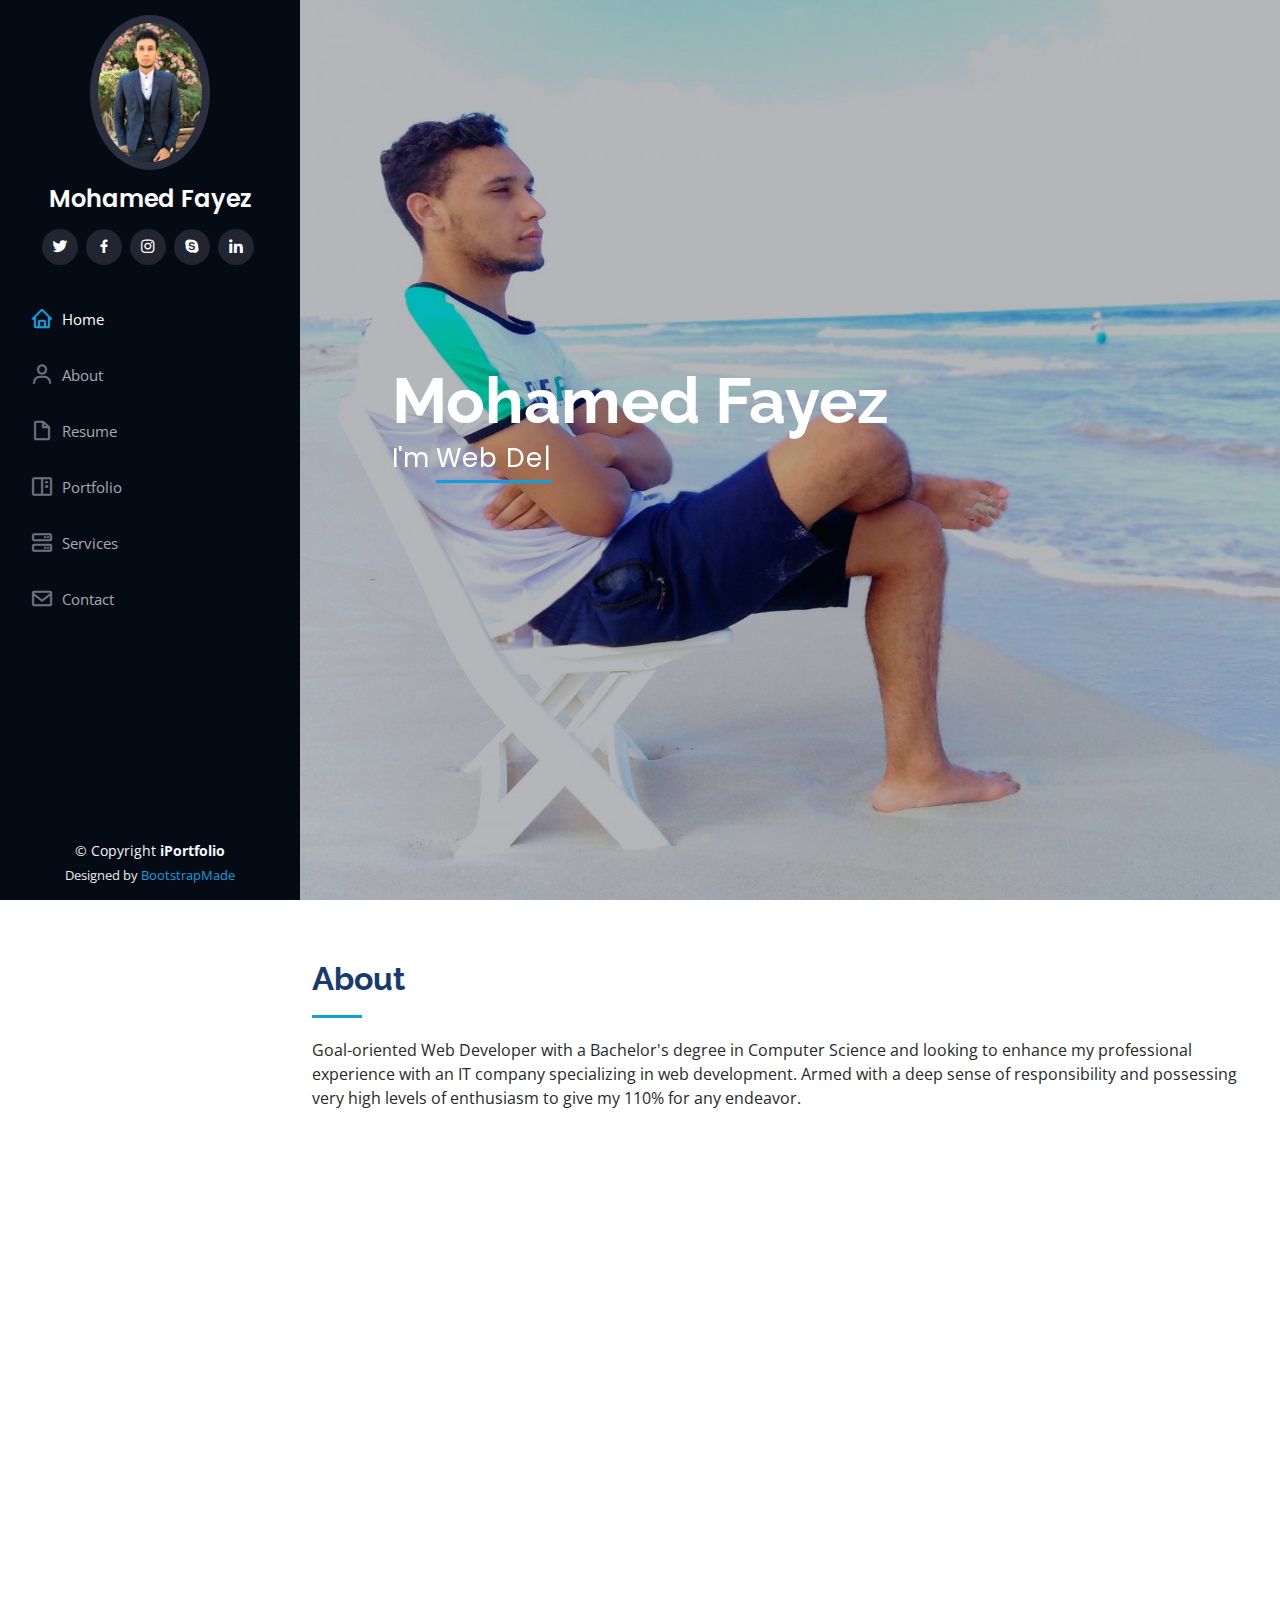
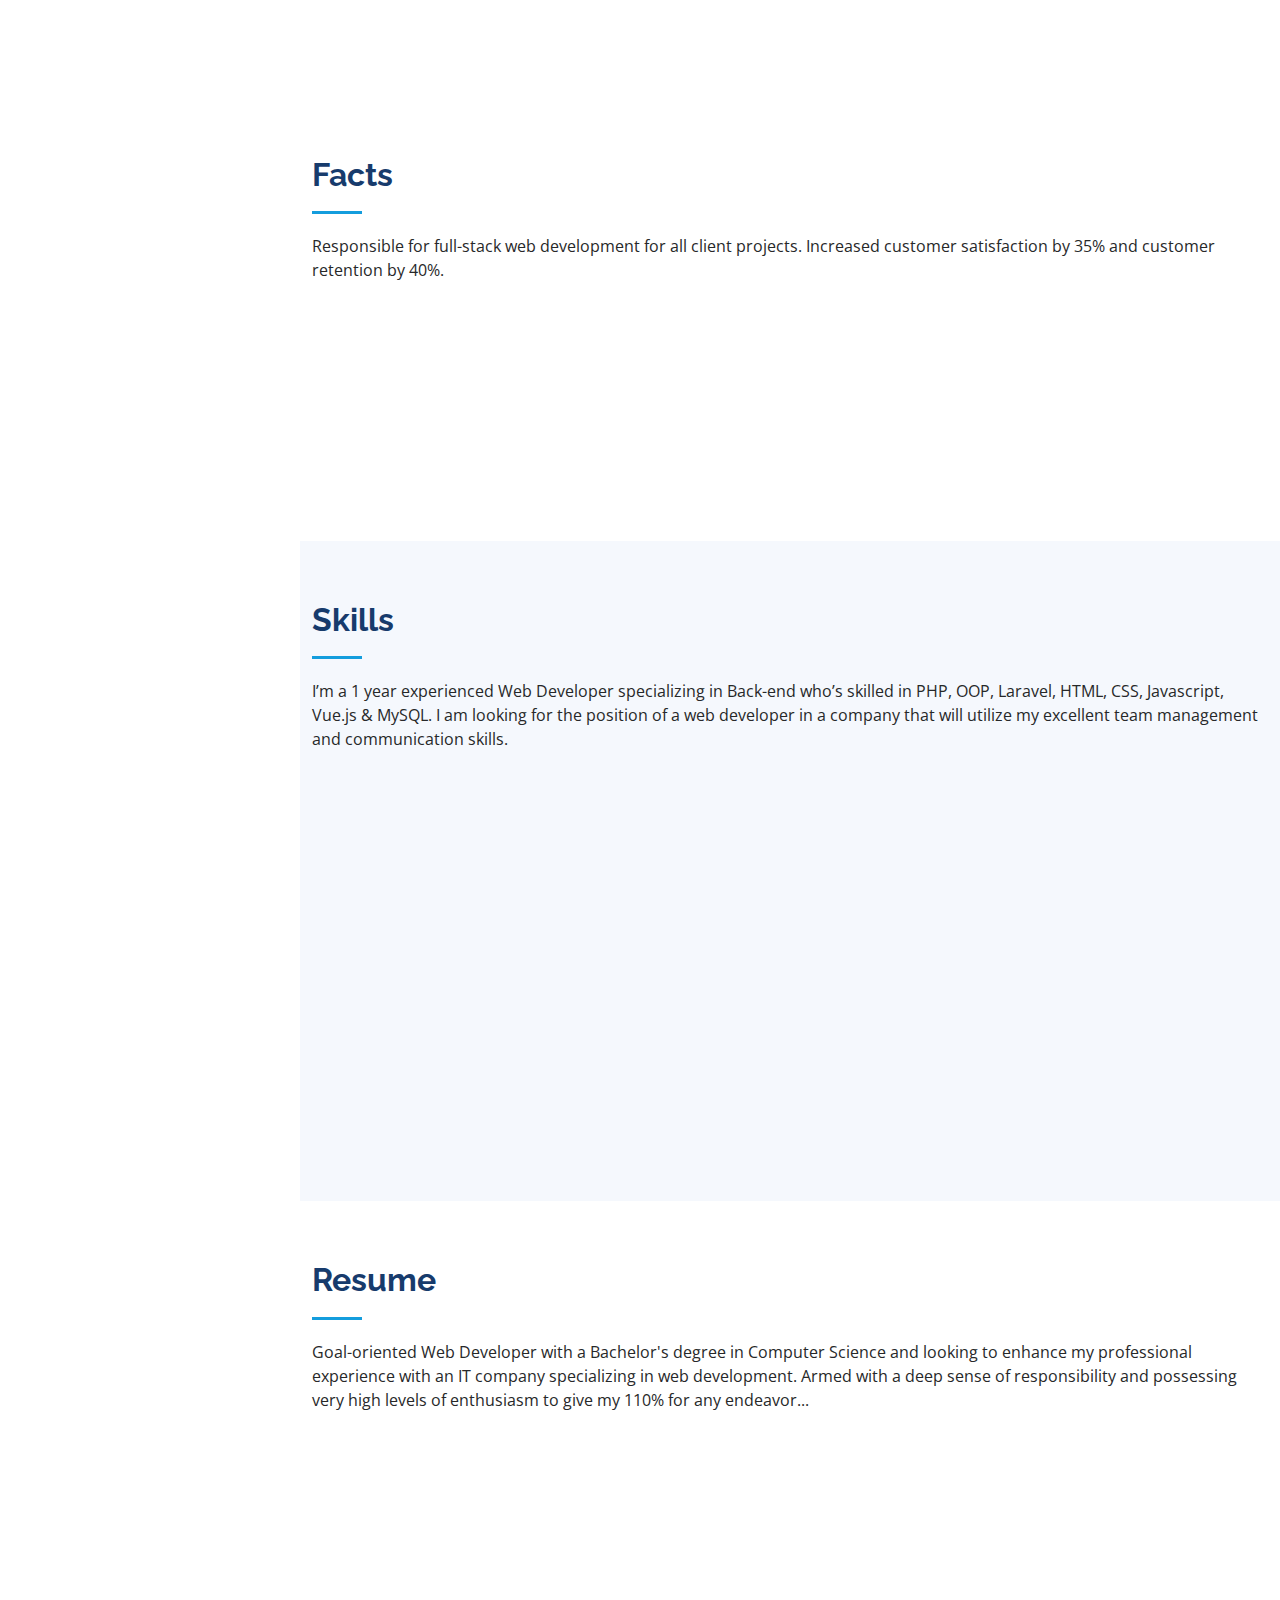
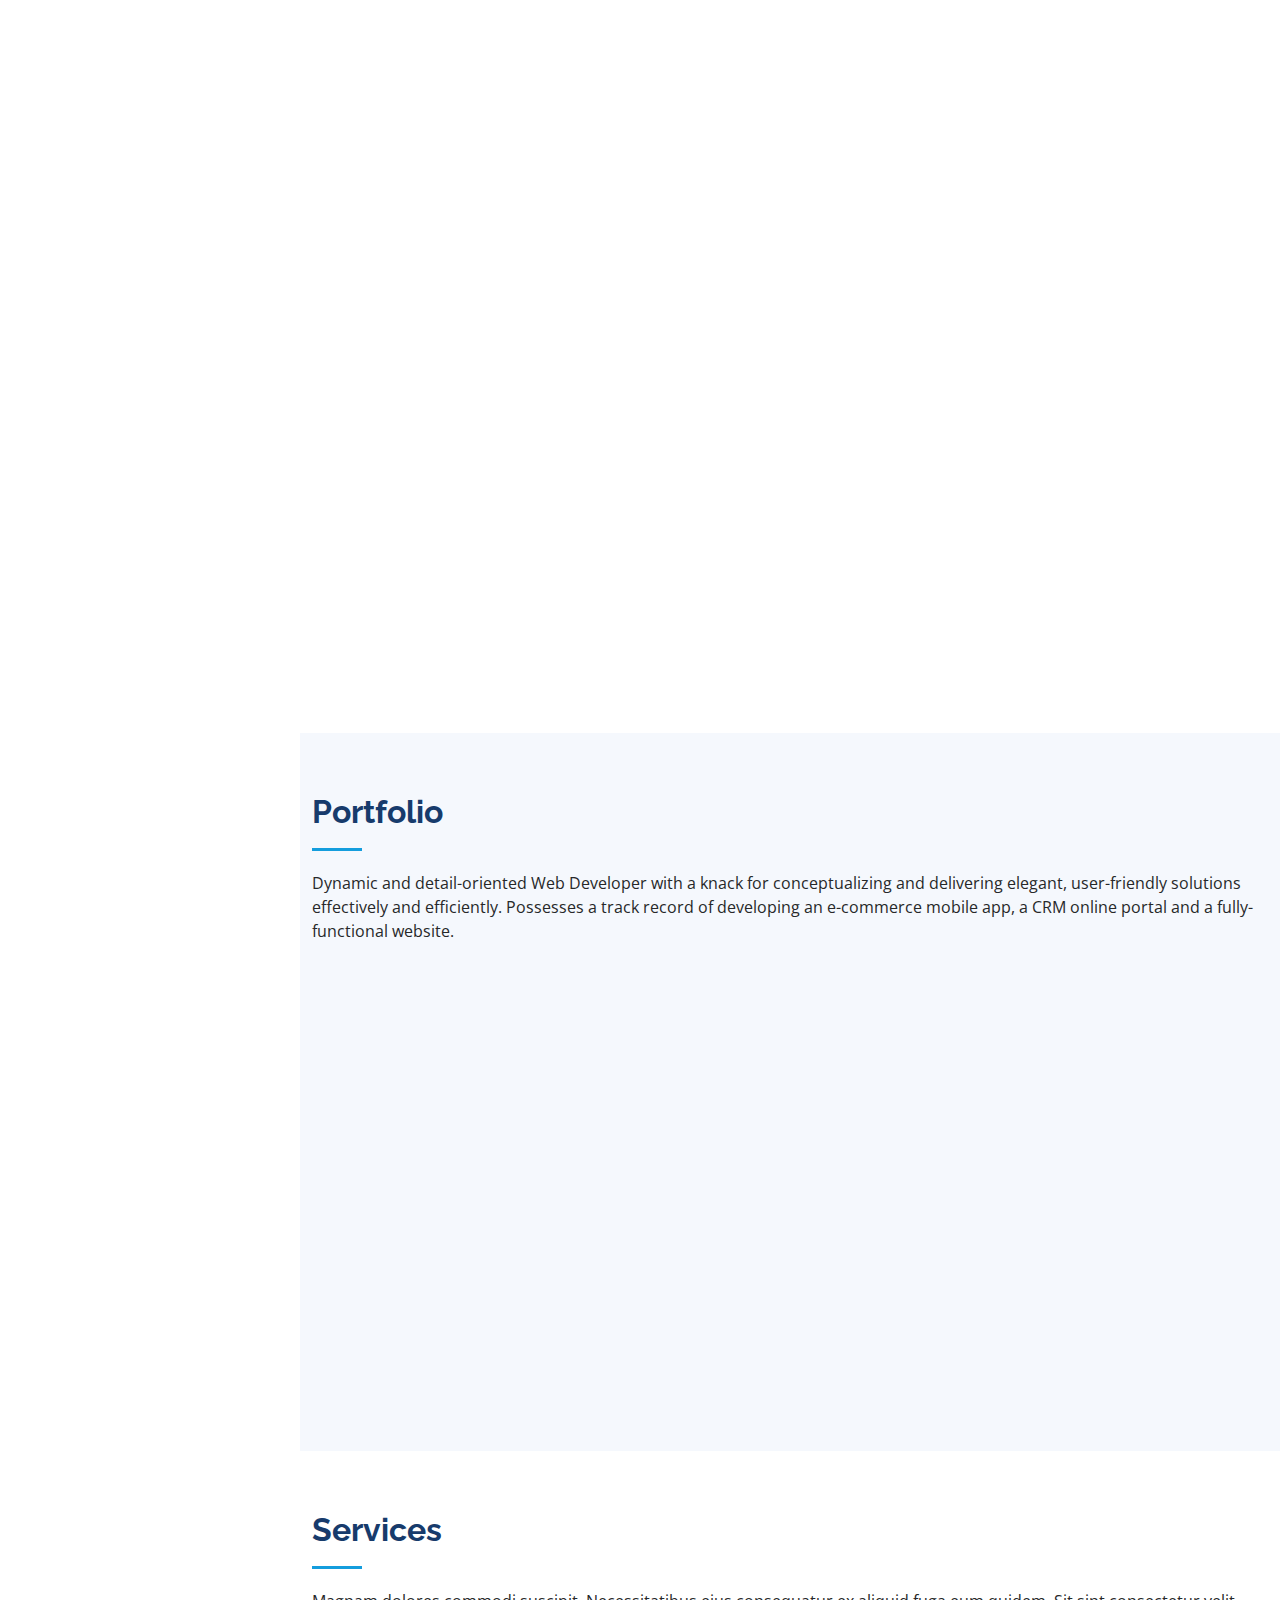
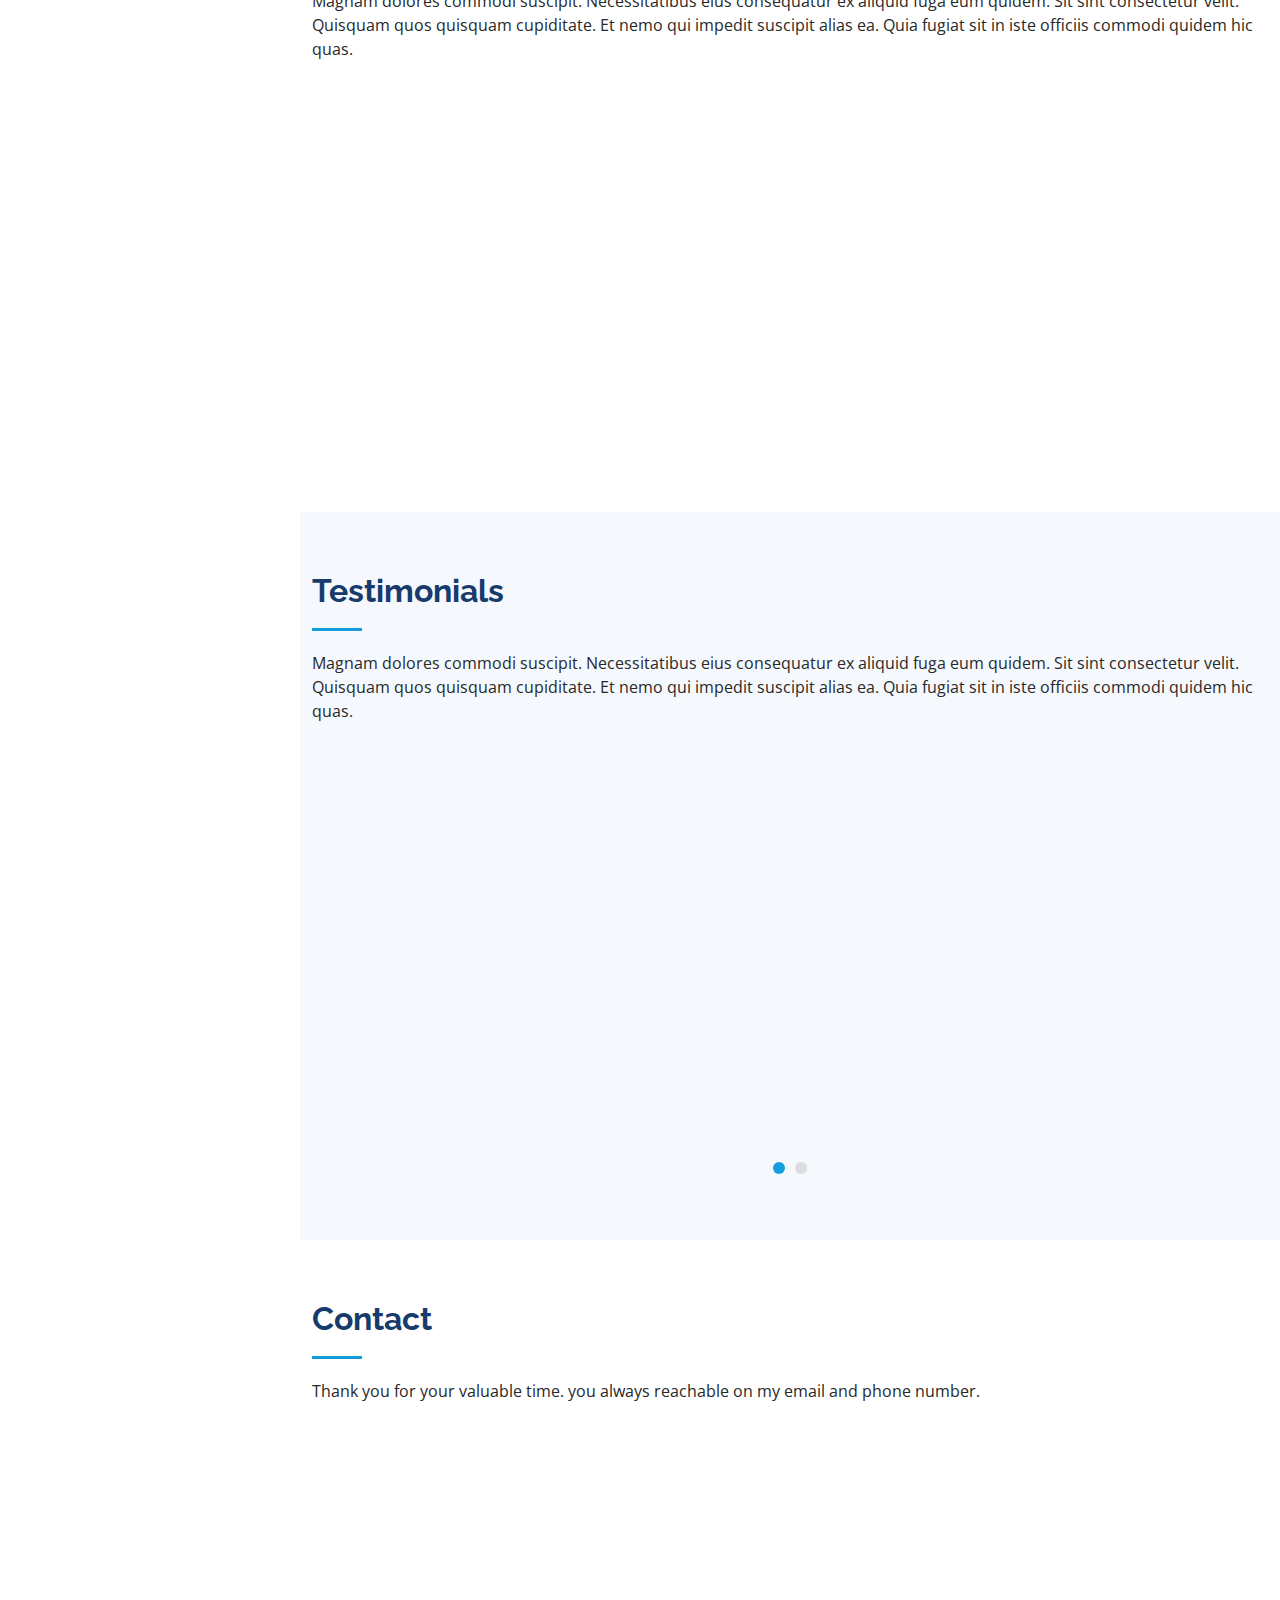
<file: index.html>
<!DOCTYPE html>
<html lang="en">

<head>
  <meta charset="utf-8">
  <meta content="width=device-width, initial-scale=1.0" name="viewport">

  <title>Mohamed Fayez</title>
  <meta content="" name="description">
  <meta content="" name="keywords">

  <!-- Favicons -->
  <link href="assets/img/favicon.png" rel="icon">
  <link href="assets/img/apple-touch-icon.png" rel="apple-touch-icon">

  <!-- Google Fonts -->
  <link href="https://fonts.googleapis.com/css?family=Open+Sans:300,300i,400,400i,600,600i,700,700i|Raleway:300,300i,400,400i,500,500i,600,600i,700,700i|Poppins:300,300i,400,400i,500,500i,600,600i,700,700i" rel="stylesheet">

  <!-- Vendor CSS Files -->
  <link href="assets/vendor/bootstrap/css/bootstrap.min.css" rel="stylesheet">
  <link href="assets/vendor/icofont/icofont.min.css" rel="stylesheet">
  <link href="assets/vendor/boxicons/css/boxicons.min.css" rel="stylesheet">
  <link href="assets/vendor/venobox/venobox.css" rel="stylesheet">
  <link href="assets/vendor/owl.carousel/assets/owl.carousel.min.css" rel="stylesheet">
  <link href="assets/vendor/aos/aos.css" rel="stylesheet">

  <!-- Template Main CSS File -->
  <link href="assets/css/style.css" rel="stylesheet">

  <!-- =======================================================
  * Template Name: iPortfolio - v2.0.3
  * Template URL: https://bootstrapmade.com/iportfolio-bootstrap-portfolio-websites-template/
  * Author: BootstrapMade.com
  * License: https://bootstrapmade.com/license/
  ======================================================== -->
</head>

<body>

  <!-- ======= Mobile nav toggle button ======= -->
  <button type="button" class="mobile-nav-toggle d-xl-none"><i class="icofont-navigation-menu"></i></button>

  <!-- ======= Header ======= -->
  <header id="header">
    <div class="d-flex flex-column">

      <div class="profile">
        <img src="assets/img/mo.jpeg" alt="" class="img-fluid rounded-circle">
        <h1 class="text-light"><a href="index.html">Mohamed Fayez</a></h1>
        <div class="social-links mt-3 text-center">
          <a href="#" class="twitter"><i class="bx bxl-twitter"></i></a>
          <a href="#" class="facebook"><i class="bx bxl-facebook"></i></a>
          <a href="#" class="instagram"><i class="bx bxl-instagram"></i></a>
          <a href="#" class="google-plus"><i class="bx bxl-skype"></i></a>
          <a href="#" class="linkedin"><i class="bx bxl-linkedin"></i></a>
        </div>
      </div>

      <nav class="nav-menu">
        <ul>
          <li class="active"><a href="index.html"><i class="bx bx-home"></i> <span>Home</span></a></li>
          <li><a href="#about"><i class="bx bx-user"></i> <span>About</span></a></li>
          <li><a href="#resume"><i class="bx bx-file-blank"></i> <span>Resume</span></a></li>
          <li><a href="#portfolio"><i class="bx bx-book-content"></i> Portfolio</a></li>
          <li><a href="#services"><i class="bx bx-server"></i> Services</a></li>
          <li><a href="#contact"><i class="bx bx-envelope"></i> Contact</a></li>

        </ul>
      </nav><!-- .nav-menu -->
      <button type="button" class="mobile-nav-toggle d-xl-none"><i class="icofont-navigation-menu"></i></button>

    </div>
  </header><!-- End Header -->

  <!-- ======= Hero Section ======= -->
  <section id="hero"  class="d-flex flex-column justify-content-center align-items-center">
    <div class="hero-container" data-aos="fade-in">
      <h1>Mohamed Fayez</h1>
      <p>I'm <span class="typed" data-typed-items="Web Developer, PHP Developer,Strong Knowledge In Laravel , Vue.js Developer"></span></p>
    </div>
  </section><!-- End Hero -->

  <main id="main">

    <!-- ======= About Section ======= -->
    <section id="about" class="about">
      <div class="container">

        <div class="section-title">
          <h2>About</h2>
<!--          <p>I am a PHP developer with Laravel framework,  I have Bachelor's Degree in Computers & Information, IS Department, 2020 Menoufia University, Egypt.-->
          <p>Goal-oriented Web Developer with a Bachelor's degree in Computer Science and looking to enhance my professional experience with an IT company specializing in web development. Armed with a deep sense of responsibility and possessing very high levels of enthusiasm to give my 110% for any endeavor.
          </p>
        </div>

        <div class="row">
          <div class="col-lg-4" data-aos="fade-right">
            <img src="assets/img/mo.jpeg" class="img-fluid" alt="">
          </div>
          <div class="col-lg-8 pt-4 pt-lg-0 content" data-aos="fade-left">
            <h3>Web Developer.</h3>
            <p class="font-italic">
              Relevant coursework : Operating Systems; Databases; Algorithms; Programming Languages; Comp. Architecture;
              Engineering Entrepreneurship; Data structure, data mining, Calculus and others.
            </p>
            <div class="row">
              <div class="col-lg-6">
                <ul>
                  <li><i class="icofont-rounded-right"></i> <strong>Birthday:</strong> 24 June 1998</li>
                  <li><i class="icofont-rounded-right"></i> <strong>Website:</strong> www.mohamedfayez.ninja</li>
                  <li><i class="icofont-rounded-right"></i> <strong>Phone:</strong> +201 273 938 259</li>
                  <li><i class="icofont-rounded-right"></i> <strong>City:</strong> City : Menoufia, Egypt</li>
                </ul>
              </div>
              <div class="col-lg-6">
                <ul>
                  <li><i class="icofont-rounded-right"></i> <strong>Age:</strong> 23</li>
                  <li><i class="icofont-rounded-right"></i> <strong>Degree:</strong> bachelor's degree</li>
                  <li><i class="icofont-rounded-right"></i> <strong>PhEmailone:</strong> m.fayez.radwan@gmail.com</li>
                  <li><i class="icofont-rounded-right"></i> <strong>Freelance:</strong> Available</li>
                </ul>
              </div>
            </div>
            <p>

              <ul>
                <li>
                  Bachelor Degree in Computers & Information, Menoufia University.
                </li>
                <li>
                  Strong command in software engineering & programming principles across different platforms
                </li>
                <li>
                  Interest and knowledge of designing interfaces, testing and debugging codes
                </li>
                <li>
                  Knowledge of Languages: PHP, Javascript, oop, Laravel, Vue
                </li>
              </ul>
            </p>
          </div>
        </div>

      </div>
    </section><!-- End About Section -->

    <!-- ======= Facts Section ======= -->
    <section id="facts" class="facts">
      <div class="container">

        <div class="section-title">
          <h2>Facts</h2>
          <p>Responsible for full-stack web development for all client projects.
            Increased customer satisfaction by 35% and customer retention by 40%.</p>
        </div>

        <div class="row no-gutters">

          <div class="col-lg-3 col-md-6 d-md-flex align-items-md-stretch" data-aos="fade-up">
            <div class="count-box">
              <i class="icofont-simple-smile"></i>
              <span data-toggle="counter-up">232</span>
              <p><strong>Happy Clients</strong> consequuntur quae</p>
            </div>
          </div>

          <div class="col-lg-3 col-md-6 d-md-flex align-items-md-stretch" data-aos="fade-up" data-aos-delay="100">
            <div class="count-box">
              <i class="icofont-document-folder"></i>
              <span data-toggle="counter-up">521</span>
              <p><strong>Projects</strong> adipisci atque cum quia aut</p>
            </div>
          </div>

          <div class="col-lg-3 col-md-6 d-md-flex align-items-md-stretch" data-aos="fade-up" data-aos-delay="200">
            <div class="count-box">
              <i class="icofont-live-support"></i>
              <span data-toggle="counter-up">1,463</span>
              <p><strong>Hours Of Support</strong> aut commodi quaerat</p>
            </div>
          </div>

          <div class="col-lg-3 col-md-6 d-md-flex align-items-md-stretch" data-aos="fade-up" data-aos-delay="300">
            <div class="count-box">
              <i class="icofont-users-alt-5"></i>
              <span data-toggle="counter-up">15</span>
              <p><strong>Hard Workers</strong> rerum asperiores dolor</p>
            </div>
          </div>

        </div>

      </div>
    </section><!-- End Facts Section -->

    <!-- ======= Skills Section ======= -->
    <section id="skills" class="skills section-bg">
      <div class="container">

        <div class="section-title">
          <h2>Skills</h2>
<!--          <p>Motivated designer and developer with experience creating custom websites through PHP and CSS. Strong collaboration skills and proven history of application development. HTML and JavaScript. Vue.js and MySQL. .</p>-->
          <p>I’m a 1 year experienced Web Developer specializing in Back-end who’s skilled in PHP, OOP, Laravel,  HTML, CSS, Javascript, Vue.js & MySQL. I am looking for the position of a web developer in a company that will utilize my excellent team management and communication skills. </p>
        </div>

        <div class="row skills-content">

          <div class="col-lg-6" data-aos="fade-up">

            <div class="progress">
              <span class="skill">HTML <i class="val">100%</i></span>
              <div class="progress-bar-wrap">
                <div class="progress-bar" role="progressbar" aria-valuenow="100" aria-valuemin="0" aria-valuemax="100"></div>
              </div>
            </div>

            <div class="progress">
              <span class="skill">CSS <i class="val">90%</i></span>
              <div class="progress-bar-wrap">
                <div class="progress-bar" role="progressbar" aria-valuenow="90" aria-valuemin="0" aria-valuemax="100"></div>
              </div>
            </div>

            <div class="progress">
              <span class="skill">JavaScript <i class="val">75%</i></span>
              <div class="progress-bar-wrap">
                <div class="progress-bar" role="progressbar" aria-valuenow="75" aria-valuemin="0" aria-valuemax="100"></div>
              </div>
            </div>

            <div class="progress">
              <span class="skill">Mysql <i class="val">85%</i></span>
              <div class="progress-bar-wrap">
                <div class="progress-bar" role="progressbar" aria-valuenow="55" aria-valuemin="0" aria-valuemax="100"></div>
              </div>
            </div>

            <div class="progress">
              <span class="skill">Git <i class="val">85%</i></span>
              <div class="progress-bar-wrap">
                <div class="progress-bar" role="progressbar" aria-valuenow="85" aria-valuemin="0" aria-valuemax="100"></div>
              </div>
            </div>

            <div class="progress">
              <span class="skill">CPanel & SSH <i class="val">80%</i></span>
              <div class="progress-bar-wrap">
                <div class="progress-bar" role="progressbar" aria-valuenow="80" aria-valuemin="0" aria-valuemax="100"></div>
              </div>
            </div>

          </div>

          <div class="col-lg-6" data-aos="fade-up" data-aos-delay="100">

            <div class="progress">
              <span class="skill">PHP <i class="val">80%</i></span>
              <div class="progress-bar-wrap">
                <div class="progress-bar" role="progressbar" aria-valuenow="80" aria-valuemin="0" aria-valuemax="100"></div>
              </div>
            </div>

            <div class="progress">
              <span class="skill">Laravel <i class="val">90%</i></span>
              <div class="progress-bar-wrap">
                <div class="progress-bar" role="progressbar" aria-valuenow="90" aria-valuemin="0" aria-valuemax="100"></div>
              </div>
            </div>

            <div class="progress">
              <span class="skill">Vue.js <i class="val">55%</i></span>
              <div class="progress-bar-wrap">
                <div class="progress-bar" role="progressbar" aria-valuenow="55" aria-valuemin="0" aria-valuemax="100"></div>
              </div>
            </div>

            <div class="progress">
              <span class="skill">Bootstrap <i class="val">75%</i></span>
              <div class="progress-bar-wrap">
                <div class="progress-bar" role="progressbar" aria-valuenow="75" aria-valuemin="0" aria-valuemax="100"></div>
              </div>
            </div>

            <div class="progress">
              <span class="skill">Ajax <i class="val">70%</i></span>
              <div class="progress-bar-wrap">
                <div class="progress-bar" role="progressbar" aria-valuenow="70" aria-valuemin="0" aria-valuemax="100"></div>
              </div>
            </div>


            <div class="progress">
              <span class="skill">Linux & Windows OS. <i class="val">90%</i></span>
              <div class="progress-bar-wrap">
                <div class="progress-bar" role="progressbar" aria-valuenow="90" aria-valuemin="0" aria-valuemax="100"></div>
              </div>
            </div>


          </div>

        </div>

      </div>
    </section><!-- End Skills Section -->

    <!-- ======= Resume Section ======= -->
    <section id="resume" class="resume">
      <div class="container">

        <div class="section-title">
          <h2>Resume</h2>
          <p>Goal-oriented Web Developer with a Bachelor's degree in Computer Science and looking to enhance my professional experience with an IT company specializing in web development. Armed with a deep sense of responsibility and possessing very high levels of enthusiasm to give my 110% for any endeavor...</p>
        </div>

        <div class="row">
          <div class="col-lg-6" data-aos="fade-up">
            <h3 class="resume-title">Sumary</h3>
            <div class="resume-item pb-0">
              <h4>Mohamed fayez</h4>
              <p><em>I’m a 1 year experienced Web Developer specializing in Back-end who’s skilled in PHP, OOP, Laravel,  HTML, CSS, Javascript, Vue.js & MySQL. I am looking for the position of a web developer in a company that will utilize my excellent team management and communication skills</em></p>
              <ul>
                <li>Menoufia University, Egypt.</li>
                <li>+(20) 127 393 8259</li>
                <li>m.fayez.radwan@gmail.com</li>
              </ul>
            </div>

            <h3 class="resume-title">Education</h3>
            <div class="resume-item">
              <h4>Bachelor Degree of Computers & Information</h4>
              <h5>2019 - 2020</h5>
              <p><em>IS Department , Menoufia University, Egypt.</em></p>
              <p>  Relevant coursework : Operating Systems; Databases; Algorithms; Programming Languages; Comp. Architecture;
                Engineering Entrepreneurship; Data structure, data mining, Calculus and others.</p>
            </div>
            <div class="resume-item">
              <h4>Web Developer Trainee</h4>
              <h5>8/2019 - 10/2019</h5>
              <p><em>El Malah Center, Menoufia</em></p>
              <p>Created a Multi-language commercial website. && Wrote clean code using MVC design pattern.</p>
            </div>
          </div>
          <div class="col-lg-6" data-aos="fade-up" data-aos-delay="100">
            <h3 class="resume-title">Professional Experience</h3>
            <div class="resume-item">
              <h4>Worked as Backend Web Developer</h4>
              <h5>12/2020 - Present</h5>
              <p><em>Worked at Blue Technology </em></p>
              <ul>
                <li>Created an E-commerce and company profile website...with multi-language <a href="https://blue-egypt.com/en"></a> </li>
                <li>Created a admin panel dashboard I build all backend features from a to z  </li>
                <li> created a CRM System for managing company relationships and interactions with customers and potential customers. To Improve business relationships to grow company business</li>
                <li>Simple of my work     <a href="https://blue-egypt.com/en">blue-egypt</a></li>
              </ul>
            </div>
            <div class="resume-item">
              <h4>Worked as Full Stack Web Developer</h4>
              <h5>1/2020 – 5/2020</h5>
              <p><em>Worked at Uboxplus </em></p>
              <ul>
                <li>Created an E-commerce website for to sell meat and vegetables with admin dashboard.</li>
                <li>Created multi-vendor e-commerce to export products with a dashboard for each factory</li>
                <li>Created a company profile website...</li>
                <li>Simple of my work     <a href="https://organiro.com/">organiro</a></li>
              </ul>
            </div>
          </div>
        </div>

      </div>
    </section><!-- End Resume Section -->

    <!-- ======= Portfolio Section ======= -->
    <section id="portfolio" class="portfolio section-bg">
      <div class="container">

        <div class="section-title">
          <h2>Portfolio</h2>
          <p>Dynamic and detail-oriented Web Developer with a knack for conceptualizing and delivering elegant, user-friendly solutions effectively and efficiently. Possesses a track record of developing an e-commerce mobile app, a CRM online portal and a fully-functional website.</p>
        </div>

        <div class="row" data-aos="fade-up">
          <div class="col-lg-12 d-flex justify-content-center">
            <ul id="portfolio-flters">
              <li data-filter="*" class="filter-active">All</li>
<!--              <li data-filter=".filter-app">App</li>-->
<!--              <li data-filter=".filter-card">Card</li>-->
              <li data-filter=".filter-web">Web</li>
            </ul>
          </div>
        </div>

        <div class="row portfolio-container" data-aos="fade-up" data-aos-delay="100">

          <div class="col-lg-4 col-md-6 portfolio-item filter-app">
            <div class="portfolio-wrap">
              <img src="assets/img/portfolio/4.jpg" style="width:416px; height: 312px;" class="img-fluid" alt="">
              <div class="portfolio-links">
                <a href="assets/img/portfolio/4.jpg" data-gall="portfolioGallery" class="venobox" title="App 1"><i class="bx bx-plus"></i></a>
                <a href="portfolio-details.html" title="More Details"><i class="bx bx-link"></i></a>
              </div>
            </div>
          </div>

<!--          <div class="col-lg-4 col-md-6 portfolio-item filter-web">-->
<!--            <div class="portfolio-wrap">-->
<!--              <img src="assets/img/portfolio/mo.jpeg" style="width:416px; height: 312px;" class="img-fluid" alt="">-->
<!--              <div class="portfolio-links">-->
<!--                <a href="assets/img/portfolio/mo.jpeg" data-gall="portfolioGallery" class="venobox" title="Web 3"><i class="bx bx-plus"></i></a>-->
<!--                <a href="portfolio-details.html" title="More Details"><i class="bx bx-link"></i></a>-->
<!--              </div>-->
<!--            </div>-->
<!--          </div>-->

<!--          <div class="col-lg-4 col-md-6 portfolio-item filter-app">-->
<!--            <div class="portfolio-wrap">-->
<!--              <img src="assets/img/portfolio/mo.jpeg" style="width:416px; height: 312px;" class="img-fluid" alt="">-->
<!--              <div class="portfolio-links">-->
<!--                <a href="assets/img/portfolio/mo.jpeg" data-gall="portfolioGallery" class="venobox" title="App 2"><i class="bx bx-plus"></i></a>-->
<!--                <a href="portfolio-details.html" title="More Details"><i class="bx bx-link"></i></a>-->
<!--              </div>-->
<!--            </div>-->
<!--          </div>-->

<!--          <div class="col-lg-4 col-md-6 portfolio-item filter-card">-->
<!--            <div class="portfolio-wrap">-->
<!--              <img src="assets/img/portfolio/mo.jpeg" style="width:416px; height: 312px;" class="img-fluid" alt="">-->
<!--              <div class="portfolio-links">-->
<!--                <a href="assets/img/portfolio/mo.jpeg" data-gall="portfolioGallery" class="venobox" title="Card 2"><i class="bx bx-plus"></i></a>-->
<!--                <a href="portfolio-details.html" title="More Details"><i class="bx bx-link"></i></a>-->
<!--              </div>-->
<!--            </div>-->
<!--          </div>-->

<!--          <div class="col-lg-4 col-md-6 portfolio-item filter-web">-->
<!--            <div class="portfolio-wrap">-->
<!--              <img src="assets/img/portfolio/mo.jpeg" style="width:416px; height: 312px;" class="img-fluid" alt="">-->
<!--              <div class="portfolio-links">-->
<!--                <a href="assets/img/portfolio/mo.jpeg" data-gall="portfolioGallery" class="venobox" title="Web 2"><i class="bx bx-plus"></i></a>-->
<!--                <a href="portfolio-details.html" title="More Details"><i class="bx bx-link"></i></a>-->
<!--              </div>-->
<!--            </div>-->
<!--          </div>-->

<!--          <div class="col-lg-4 col-md-6 portfolio-item filter-app">-->
<!--            <div class="portfolio-wrap">-->
<!--              <img src="assets/img/portfolio/mo.jpeg" style="width:416px; height: 312px;" class="img-fluid" alt="">-->
<!--              <div class="portfolio-links">-->
<!--                <a href="assets/img/portfolio/mo.jpeg" data-gall="portfolioGallery" class="venobox" title="App 3"><i class="bx bx-plus"></i></a>-->
<!--                <a href="portfolio-details.html" title="More Details"><i class="bx bx-link"></i></a>-->
<!--              </div>-->
<!--            </div>-->
<!--          </div>-->

<!--          <div class="col-lg-4 col-md-6 portfolio-item filter-card">-->
<!--            <div class="portfolio-wrap">-->
<!--              <img src="assets/img/portfolio/mo.jpeg" style="width:416px; height: 312px;" class="img-fluid" alt="">-->
<!--              <div class="portfolio-links">-->
<!--                <a href="assets/img/portfolio/mo.jpeg" data-gall="portfolioGallery" class="venobox" title="Card 1"><i class="bx bx-plus"></i></a>-->
<!--                <a href="portfolio-details.html" title="More Details"><i class="bx bx-link"></i></a>-->
<!--              </div>-->
<!--            </div>-->
<!--          </div>-->

<!--          <div class="col-lg-4 col-md-6 portfolio-item filter-card">-->
<!--            <div class="portfolio-wrap">-->
<!--              <img src="assets/img/portfolio/mo.jpeg" style="width:416px; height: 312px;" class="img-fluid" alt="">-->
<!--              <div class="portfolio-links">-->
<!--                <a href="assets/img/portfolio/mo.jpeg"  data-gall="portfolioGallery" class="venobox" title="Card 3"><i class="bx bx-plus"></i></a>-->
<!--                <a href="portfolio-details.html" title="More Details"><i class="bx bx-link"></i></a>-->
<!--              </div>-->
<!--            </div>-->
<!--          </div>-->

<!--          <div class="col-lg-4 col-md-6 portfolio-item filter-web">-->
<!--            <div class="portfolio-wrap">-->
<!--              <img src="assets/img/portfolio/portfolio-9.jpg" class="img-fluid" alt="">-->
<!--              <div class="portfolio-links">-->
<!--                <a href="assets/img/portfolio/portfolio-9.jpg" data-gall="portfolioGallery" class="venobox" title="Web 3"><i class="bx bx-plus"></i></a>-->
<!--                <a href="portfolio-details.html" title="More Details"><i class="bx bx-link"></i></a>-->
<!--              </div>-->
<!--            </div>-->
<!--          </div>-->

        </div>

      </div>
    </section><!-- End Portfolio Section -->

    <!-- ======= Services Section ======= -->
    <section id="services" class="services">
      <div class="container">

        <div class="section-title">
          <h2>Services</h2>
          <p>Magnam dolores commodi suscipit. Necessitatibus eius consequatur ex aliquid fuga eum quidem. Sit sint consectetur velit. Quisquam quos quisquam cupiditate. Et nemo qui impedit suscipit alias ea. Quia fugiat sit in iste officiis commodi quidem hic quas.</p>
        </div>

        <div class="row">
          <div class="col-lg-4 col-md-6 icon-box" data-aos="fade-up">
            <div class="icon"><i class="icofont-computer"></i></div>
            <h4 class="title"><a href="">Lorem Ipsum</a></h4>
            <p class="description">Voluptatum deleniti atque corrupti quos dolores et quas molestias excepturi sint occaecati cupiditate non provident</p>
          </div>
          <div class="col-lg-4 col-md-6 icon-box" data-aos="fade-up" data-aos-delay="100">
            <div class="icon"><i class="icofont-chart-bar-graph"></i></div>
            <h4 class="title"><a href="">Dolor Sitema</a></h4>
            <p class="description">Minim veniam, quis nostrud exercitation ullamco laboris nisi ut aliquip ex ea commodo consequat tarad limino ata</p>
          </div>
          <div class="col-lg-4 col-md-6 icon-box" data-aos="fade-up" data-aos-delay="200">
            <div class="icon"><i class="icofont-earth"></i></div>
            <h4 class="title"><a href="">Sed ut perspiciatis</a></h4>
            <p class="description">Duis aute irure dolor in reprehenderit in voluptate velit esse cillum dolore eu fugiat nulla pariatur</p>
          </div>
          <div class="col-lg-4 col-md-6 icon-box" data-aos="fade-up" data-aos-delay="300">
            <div class="icon"><i class="icofont-image"></i></div>
            <h4 class="title"><a href="">Magni Dolores</a></h4>
            <p class="description">Excepteur sint occaecat cupidatat non proident, sunt in culpa qui officia deserunt mollit anim id est laborum</p>
          </div>
          <div class="col-lg-4 col-md-6 icon-box" data-aos="fade-up" data-aos-delay="400">
            <div class="icon"><i class="icofont-settings"></i></div>
            <h4 class="title"><a href="">Nemo Enim</a></h4>
            <p class="description">At vero eos et accusamus et iusto odio dignissimos ducimus qui blanditiis praesentium voluptatum deleniti atque</p>
          </div>
          <div class="col-lg-4 col-md-6 icon-box" data-aos="fade-up" data-aos-delay="500">
            <div class="icon"><i class="icofont-tasks-alt"></i></div>
            <h4 class="title"><a href="">Eiusmod Tempor</a></h4>
            <p class="description">Et harum quidem rerum facilis est et expedita distinctio. Nam libero tempore, cum soluta nobis est eligendi</p>
          </div>
        </div>

      </div>
    </section><!-- End Services Section -->

    <!-- ======= Testimonials Section ======= -->
    <section id="testimonials" class="testimonials section-bg">
      <div class="container">

        <div class="section-title">
          <h2>Testimonials</h2>
          <p>Magnam dolores commodi suscipit. Necessitatibus eius consequatur ex aliquid fuga eum quidem. Sit sint consectetur velit. Quisquam quos quisquam cupiditate. Et nemo qui impedit suscipit alias ea. Quia fugiat sit in iste officiis commodi quidem hic quas.</p>
        </div>

        <div class="owl-carousel testimonials-carousel">

          <div class="testimonial-item" data-aos="fade-up">
            <p>
              <i class="bx bxs-quote-alt-left quote-icon-left"></i>
              Proin iaculis purus consequat sem cure digni ssim donec porttitora entum suscipit rhoncus. Accusantium quam, ultricies eget id, aliquam eget nibh et. Maecen aliquam, risus at semper.
              <i class="bx bxs-quote-alt-right quote-icon-right"></i>
            </p>
            <img src="assets/img/testimonials/testimonials-1.jpg" class="testimonial-img" alt="">
            <h3>Saul Goodman</h3>
            <h4>Ceo &amp; Founder</h4>
          </div>

          <div class="testimonial-item" data-aos="fade-up" data-aos-delay="100">
            <p>
              <i class="bx bxs-quote-alt-left quote-icon-left"></i>
              Export tempor illum tamen malis malis eram quae irure esse labore quem cillum quid cillum eram malis quorum velit fore eram velit sunt aliqua noster fugiat irure amet legam anim culpa.
              <i class="bx bxs-quote-alt-right quote-icon-right"></i>
            </p>
            <img src="assets/img/testimonials/testimonials-2.jpg" class="testimonial-img" alt="">
            <h3>Sara Wilsson</h3>
            <h4>Designer</h4>
          </div>

          <div class="testimonial-item" data-aos="fade-up" data-aos-delay="200">
            <p>
              <i class="bx bxs-quote-alt-left quote-icon-left"></i>
              Enim nisi quem export duis labore cillum quae magna enim sint quorum nulla quem veniam duis minim tempor labore quem eram duis noster aute amet eram fore quis sint minim.
              <i class="bx bxs-quote-alt-right quote-icon-right"></i>
            </p>
            <img src="assets/img/testimonials/testimonials-3.jpg" class="testimonial-img" alt="">
            <h3>Jena Karlis</h3>
            <h4>Store Owner</h4>
          </div>

          <div class="testimonial-item" data-aos="fade-up" data-aos-delay="300">
            <p>
              <i class="bx bxs-quote-alt-left quote-icon-left"></i>
              Fugiat enim eram quae cillum dolore dolor amet nulla culpa multos export minim fugiat minim velit minim dolor enim duis veniam ipsum anim magna sunt elit fore quem dolore labore illum veniam.
              <i class="bx bxs-quote-alt-right quote-icon-right"></i>
            </p>
            <img src="assets/img/testimonials/testimonials-4.jpg" class="testimonial-img" alt="">
            <h3>Matt Brandon</h3>
            <h4>Freelancer</h4>
          </div>

          <div class="testimonial-item" data-aos="fade-up" data-aos-delay="400">
            <p>
              <i class="bx bxs-quote-alt-left quote-icon-left"></i>
              Quis quorum aliqua sint quem legam fore sunt eram irure aliqua veniam tempor noster veniam enim culpa labore duis sunt culpa nulla illum cillum fugiat legam esse veniam culpa fore nisi cillum quid.
              <i class="bx bxs-quote-alt-right quote-icon-right"></i>
            </p>
            <img src="assets/img/testimonials/testimonials-5.jpg" class="testimonial-img" alt="">
            <h3>John Larson</h3>
            <h4>Entrepreneur</h4>
          </div>

        </div>

      </div>
    </section><!-- End Testimonials Section -->

    <!-- ======= Contact Section ======= -->
    <section id="contact" class="contact">
      <div class="container">

        <div class="section-title">
          <h2>Contact</h2>
          <p>Thank you for your valuable time. you always reachable on my email and phone number.
          </p>
        </div>

        <div class="row" data-aos="fade-in">

          <div class="col-lg-5 d-flex align-items-stretch">
            <div class="info">
              <div class="address">
                <i class="icofont-google-map"></i>
                <h4>Location:</h4>
                <p>Cairo, Egypt</p>
              </div>

              <div class="email">
                <i class="icofont-envelope"></i>
                <h4>Email:</h4>
                <p>m.fayez.radwan@gmail.com</p>
              </div>

              <div class="phone">
                <i class="icofont-phone"></i>
                <h4>Call:</h4>
                <p>+20 127 393 8259</p>
              </div>

              <iframe src="https://www.google.com/maps/embed?pb=!1m14!1m8!1m3!1d12097.433213460943!2d-74.0062269!3d40.7101282!3m2!1i1024!2i768!4f13.1!3m3!1m2!1s0x0%3A0xb89d1fe6bc499443!2sDowntown+Conference+Center!5e0!3m2!1smk!2sbg!4v1539943755621" frameborder="0" style="border:0; width: 100%; height: 290px;" allowfullscreen></iframe>
            </div>

          </div>

          <div class="col-lg-7 mt-5 mt-lg-0 d-flex align-items-stretch">
            <form action="forms/contact.php" method="post" role="form" class="php-email-form">
              <div class="row">
                <div class="form-group col-md-6">
                  <label for="name">Your Name</label>
                  <input type="text" name="name" class="form-control" id="name" data-rule="minlen:4" data-msg="Please enter at least 4 chars" />
                  <div class="validate"></div>
                </div>
                <div class="form-group col-md-6">
                  <label for="name">Your Email</label>
                  <input type="email" class="form-control" name="email" id="email" data-rule="email" data-msg="Please enter a valid email" />
                  <div class="validate"></div>
                </div>
              </div>
              <div class="form-group">
                <label for="name">Subject</label>
                <input type="text" class="form-control" name="subject" id="subject" data-rule="minlen:4" data-msg="Please enter at least 8 chars of subject" />
                <div class="validate"></div>
              </div>
              <div class="form-group">
                <label for="name">Message</label>
                <textarea class="form-control" name="message" rows="10" data-rule="required" data-msg="Please write something for us"></textarea>
                <div class="validate"></div>
              </div>
              <div class="mb-3">
                <div class="loading">Loading</div>
                <div class="error-message"></div>
                <div class="sent-message">Your message has been sent. Thank you!</div>
              </div>
              <div class="text-center"><button type="submit">Send Message</button></div>
            </form>
          </div>

        </div>

      </div>
    </section><!-- End Contact Section -->

  </main><!-- End #main -->

  <!-- ======= Footer ======= -->
  <footer id="footer">
    <div class="container">
      <div class="copyright">
        &copy; Copyright <strong><span>iPortfolio</span></strong>
      </div>
      <div class="credits">
        <!-- All the links in the footer should remain intact. -->
        <!-- You can delete the links only if you purchased the pro version. -->
        <!-- Licensing information: https://bootstrapmade.com/license/ -->
        <!-- Purchase the pro version with working PHP/AJAX contact form: https://bootstrapmade.com/iportfolio-bootstrap-portfolio-websites-template/ -->
        Designed by <a href="https://bootstrapmade.com/">BootstrapMade</a>
      </div>
    </div>
  </footer><!-- End  Footer -->

  <a href="#" class="back-to-top"><i class="icofont-simple-up"></i></a>

  <!-- Vendor JS Files -->
  <script src="assets/vendor/jquery/jquery.min.js"></script>
  <script src="assets/vendor/bootstrap/js/bootstrap.bundle.min.js"></script>
  <script src="assets/vendor/jquery.easing/jquery.easing.min.js"></script>
  <script src="assets/vendor/php-email-form/validate.js"></script>
  <script src="assets/vendor/waypoints/jquery.waypoints.min.js"></script>
  <script src="assets/vendor/counterup/counterup.min.js"></script>
  <script src="assets/vendor/isotope-layout/isotope.pkgd.min.js"></script>
  <script src="assets/vendor/venobox/venobox.min.js"></script>
  <script src="assets/vendor/owl.carousel/owl.carousel.min.js"></script>
  <script src="assets/vendor/typed.js/typed.min.js"></script>
  <script src="assets/vendor/aos/aos.js"></script>

  <!-- Template Main JS File -->
  <script src="assets/js/main.js"></script>

</body>

</html>
</file>
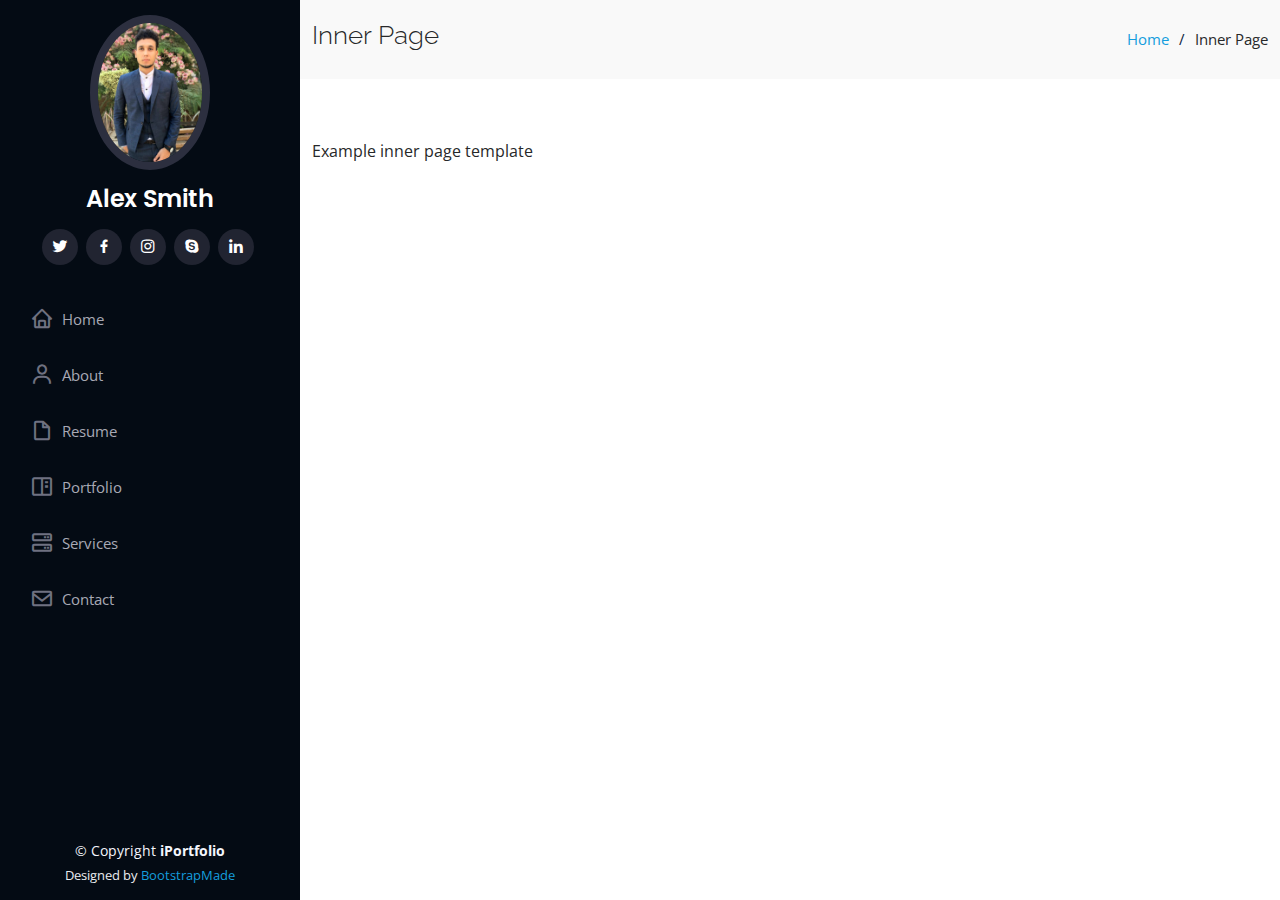
<file: inner-page.html>
<!DOCTYPE html>
<html lang="en">

<head>
  <meta charset="utf-8">
  <meta content="width=device-width, initial-scale=1.0" name="viewport">

  <title>Inner Page - iPortfolio Bootstrap Template</title>
  <meta content="" name="description">
  <meta content="" name="keywords">

  <!-- Favicons -->
  <link href="assets/img/favicon.png" rel="icon">
  <link href="assets/img/apple-touch-icon.png" rel="apple-touch-icon">

  <!-- Google Fonts -->
  <link href="https://fonts.googleapis.com/css?family=Open+Sans:300,300i,400,400i,600,600i,700,700i|Raleway:300,300i,400,400i,500,500i,600,600i,700,700i|Poppins:300,300i,400,400i,500,500i,600,600i,700,700i" rel="stylesheet">

  <!-- Vendor CSS Files -->
  <link href="assets/vendor/bootstrap/css/bootstrap.min.css" rel="stylesheet">
  <link href="assets/vendor/icofont/icofont.min.css" rel="stylesheet">
  <link href="assets/vendor/boxicons/css/boxicons.min.css" rel="stylesheet">
  <link href="assets/vendor/venobox/venobox.css" rel="stylesheet">
  <link href="assets/vendor/owl.carousel/assets/owl.carousel.min.css" rel="stylesheet">
  <link href="assets/vendor/aos/aos.css" rel="stylesheet">

  <!-- Template Main CSS File -->
  <link href="assets/css/style.css" rel="stylesheet">

  <!-- =======================================================
  * Template Name: iPortfolio - v2.0.3
  * Template URL: https://bootstrapmade.com/iportfolio-bootstrap-portfolio-websites-template/
  * Author: BootstrapMade.com
  * License: https://bootstrapmade.com/license/
  ======================================================== -->
</head>

<body>

  <!-- ======= Mobile nav toggle button ======= -->
  <button type="button" class="mobile-nav-toggle d-xl-none"><i class="icofont-navigation-menu"></i></button>

  <!-- ======= Header ======= -->
  <header id="header">
    <div class="d-flex flex-column">

      <div class="profile">
        <img src="assets/img/mo.jpeg" alt="" class="img-fluid rounded-circle">
        <h1 class="text-light"><a href="index.html">Alex Smith</a></h1>
        <div class="social-links mt-3 text-center">
          <a href="#" class="twitter"><i class="bx bxl-twitter"></i></a>
          <a href="#" class="facebook"><i class="bx bxl-facebook"></i></a>
          <a href="#" class="instagram"><i class="bx bxl-instagram"></i></a>
          <a href="#" class="google-plus"><i class="bx bxl-skype"></i></a>
          <a href="#" class="linkedin"><i class="bx bxl-linkedin"></i></a>
        </div>
      </div>

      <nav class="nav-menu">
        <ul>
          <li><a href="index.html"><i class="bx bx-home"></i> <span>Home</span></a></li>
          <li><a href="#about"><i class="bx bx-user"></i> <span>About</span></a></li>
          <li><a href="#resume"><i class="bx bx-file-blank"></i> <span>Resume</span></a></li>
          <li><a href="#portfolio"><i class="bx bx-book-content"></i> Portfolio</a></li>
          <li><a href="#services"><i class="bx bx-server"></i> Services</a></li>
          <li><a href="#contact"><i class="bx bx-envelope"></i> Contact</a></li>

        </ul>
      </nav><!-- .nav-menu -->
      <button type="button" class="mobile-nav-toggle d-xl-none"><i class="icofont-navigation-menu"></i></button>

    </div>
  </header><!-- End Header -->

  <main id="main">

    <!-- ======= Breadcrumbs ======= -->
    <section class="breadcrumbs">
      <div class="container">

        <div class="d-flex justify-content-between align-items-center">
          <h2>Inner Page</h2>
          <ol>
            <li><a href="index.html">Home</a></li>
            <li>Inner Page</li>
          </ol>
        </div>

      </div>
    </section><!-- End Breadcrumbs -->

    <section class="inner-page">
      <div class="container">
        <p>
          Example inner page template
        </p>
      </div>
    </section>

  </main><!-- End #main -->

  <!-- ======= Footer ======= -->
  <footer id="footer">
    <div class="container">
      <div class="copyright">
        &copy; Copyright <strong><span>iPortfolio</span></strong>
      </div>
      <div class="credits">
        <!-- All the links in the footer should remain intact. -->
        <!-- You can delete the links only if you purchased the pro version. -->
        <!-- Licensing information: https://bootstrapmade.com/license/ -->
        <!-- Purchase the pro version with working PHP/AJAX contact form: https://bootstrapmade.com/iportfolio-bootstrap-portfolio-websites-template/ -->
        Designed by <a href="https://bootstrapmade.com/">BootstrapMade</a>
      </div>
    </div>
  </footer><!-- End  Footer -->

  <a href="#" class="back-to-top"><i class="icofont-simple-up"></i></a>

  <!-- Vendor JS Files -->
  <script src="assets/vendor/jquery/jquery.min.js"></script>
  <script src="assets/vendor/bootstrap/js/bootstrap.bundle.min.js"></script>
  <script src="assets/vendor/jquery.easing/jquery.easing.min.js"></script>
  <script src="assets/vendor/php-email-form/validate.js"></script>
  <script src="assets/vendor/waypoints/jquery.waypoints.min.js"></script>
  <script src="assets/vendor/counterup/counterup.min.js"></script>
  <script src="assets/vendor/isotope-layout/isotope.pkgd.min.js"></script>
  <script src="assets/vendor/venobox/venobox.min.js"></script>
  <script src="assets/vendor/owl.carousel/owl.carousel.min.js"></script>
  <script src="assets/vendor/typed.js/typed.min.js"></script>
  <script src="assets/vendor/aos/aos.js"></script>

  <!-- Template Main JS File -->
  <script src="assets/js/main.js"></script>

</body>

</html>
</file>
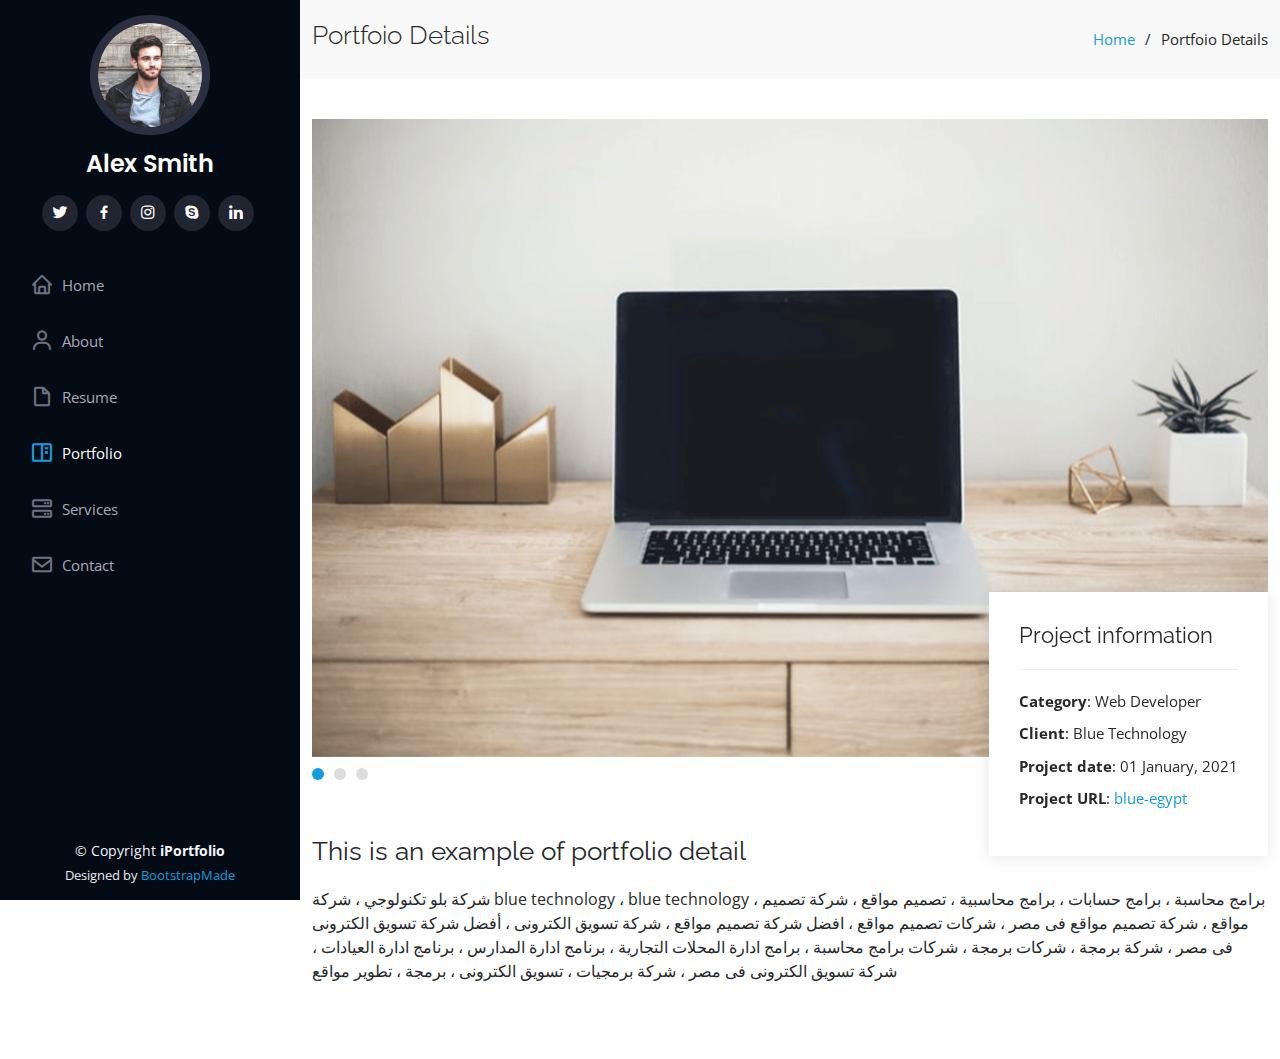
<file: portfolio-details.html>
<!DOCTYPE html>
<html lang="en">

<head>
  <meta charset="utf-8">
  <meta content="width=device-width, initial-scale=1.0" name="viewport">

  <title>Portfolio Details - iPortfolio Bootstrap Template</title>
  <meta content="" name="description">
  <meta content="" name="keywords">

  <!-- Favicons -->
  <link href="assets/img/favicon.png" rel="icon">
  <link href="assets/img/apple-touch-icon.png" rel="apple-touch-icon">

  <!-- Google Fonts -->
  <link href="https://fonts.googleapis.com/css?family=Open+Sans:300,300i,400,400i,600,600i,700,700i|Raleway:300,300i,400,400i,500,500i,600,600i,700,700i|Poppins:300,300i,400,400i,500,500i,600,600i,700,700i" rel="stylesheet">

  <!-- Vendor CSS Files -->
  <link href="assets/vendor/bootstrap/css/bootstrap.min.css" rel="stylesheet">
  <link href="assets/vendor/icofont/icofont.min.css" rel="stylesheet">
  <link href="assets/vendor/boxicons/css/boxicons.min.css" rel="stylesheet">
  <link href="assets/vendor/venobox/venobox.css" rel="stylesheet">
  <link href="assets/vendor/owl.carousel/assets/owl.carousel.min.css" rel="stylesheet">
  <link href="assets/vendor/aos/aos.css" rel="stylesheet">

  <!-- Template Main CSS File -->
  <link href="assets/css/style.css" rel="stylesheet">

  <!-- =======================================================
  * Template Name: iPortfolio - v2.0.3
  * Template URL: https://bootstrapmade.com/iportfolio-bootstrap-portfolio-websites-template/
  * Author: BootstrapMade.com
  * License: https://bootstrapmade.com/license/
  ======================================================== -->
</head>

<body>

  <!-- ======= Mobile nav toggle button ======= -->
  <button type="button" class="mobile-nav-toggle d-xl-none"><i class="icofont-navigation-menu"></i></button>

  <!-- ======= Header ======= -->
  <header id="header">
    <div class="d-flex flex-column">

      <div class="profile">
        <img src="assets/img/profile-img.jpg" alt="" class="img-fluid rounded-circle">
        <h1 class="text-light"><a href="index.html">Alex Smith</a></h1>
        <div class="social-links mt-3 text-center">
          <a href="#" class="twitter"><i class="bx bxl-twitter"></i></a>
          <a href="#" class="facebook"><i class="bx bxl-facebook"></i></a>
          <a href="#" class="instagram"><i class="bx bxl-instagram"></i></a>
          <a href="#" class="google-plus"><i class="bx bxl-skype"></i></a>
          <a href="#" class="linkedin"><i class="bx bxl-linkedin"></i></a>
        </div>
      </div>

      <nav class="nav-menu">
        <ul>
          <li><a href="index.html"><i class="bx bx-home"></i> <span>Home</span></a></li>
          <li><a href="#about"><i class="bx bx-user"></i> <span>About</span></a></li>
          <li><a href="#resume"><i class="bx bx-file-blank"></i> <span>Resume</span></a></li>
          <li class="active"><a href="#portfolio"><i class="bx bx-book-content"></i> Portfolio</a></li>
          <li><a href="#services"><i class="bx bx-server"></i> Services</a></li>
          <li><a href="#contact"><i class="bx bx-envelope"></i> Contact</a></li>

        </ul>
      </nav><!-- .nav-menu -->
      <button type="button" class="mobile-nav-toggle d-xl-none"><i class="icofont-navigation-menu"></i></button>

    </div>
  </header><!-- End Header -->

  <main id="main">

    <!-- ======= Breadcrumbs ======= -->
    <section id="breadcrumbs" class="breadcrumbs">
      <div class="container">

        <div class="d-flex justify-content-between align-items-center">
          <h2>Portfoio Details</h2>
          <ol>
            <li><a href="index.html">Home</a></li>
            <li>Portfoio Details</li>
          </ol>
        </div>

      </div>
    </section><!-- End Breadcrumbs -->

    <!-- ======= Portfolio Details Section ======= -->
    <section id="portfolio-details" class="portfolio-details">
      <div class="container">

        <div class="portfolio-details-container">

          <div class="owl-carousel portfolio-details-carousel">
            <img src="assets/img/portfolio/1.png" class="img-fluid" alt="">
            <img src="assets/img/portfolio/2.jpg" class="img-fluid" alt="">
            <img src="assets/img/portfolio/5.jpg" class="img-fluid" alt="">
          </div>

          <div class="portfolio-info">
            <h3>Project information</h3>
            <ul>
              <li><strong>Category</strong>: Web Developer</li>
              <li><strong>Client</strong>: Blue Technology</li>
              <li><strong>Project date</strong>: 01 January, 2021</li>
              <li><strong>Project URL</strong>: <a href="https://blue-egypt.com/en">blue-egypt</a></li>
            </ul>
          </div>

        </div>

        <div class="portfolio-description">
          <h2>This is an example of portfolio detail</h2>
          <p>
            شركة بلو تكنولوجي ، شركة blue technology  ، blue technology  ، برامج محاسبة ، برامج حسابات ، برامج محاسبية ، تصميم مواقع ، شركة تصميم مواقع ، شركة تصميم مواقع فى مصر ، شركات تصميم مواقع ، افضل شركة تصميم مواقع ، شركة تسويق الكترونى ، أفضل شركة تسويق الكترونى فى مصر ، شركة برمجة ، شركات برمجة ، شركات برامج محاسبة ،  برامج ادارة المحلات التجارية ، برنامج ادارة المدارس ، برنامج ادارة العيادات ، شركة تسويق الكترونى فى مصر ، شركة برمجيات ، تسويق الكترونى ، برمجة ، تطوير مواقع   </p>
        </div>

      </div>
    </section><!-- End Portfolio Details Section -->

  </main><!-- End #main -->

  <!-- ======= Footer ======= -->
  <footer id="footer">
    <div class="container">
      <div class="copyright">
        &copy; Copyright <strong><span>iPortfolio</span></strong>
      </div>
      <div class="credits">
        <!-- All the links in the footer should remain intact. -->
        <!-- You can delete the links only if you purchased the pro version. -->
        <!-- Licensing information: https://bootstrapmade.com/license/ -->
        <!-- Purchase the pro version with working PHP/AJAX contact form: https://bootstrapmade.com/iportfolio-bootstrap-portfolio-websites-template/ -->
        Designed by <a href="https://bootstrapmade.com/">BootstrapMade</a>
      </div>
    </div>
  </footer><!-- End  Footer -->

  <a href="#" class="back-to-top"><i class="icofont-simple-up"></i></a>

  <!-- Vendor JS Files -->
  <script src="assets/vendor/jquery/jquery.min.js"></script>
  <script src="assets/vendor/bootstrap/js/bootstrap.bundle.min.js"></script>
  <script src="assets/vendor/jquery.easing/jquery.easing.min.js"></script>
  <script src="assets/vendor/php-email-form/validate.js"></script>
  <script src="assets/vendor/waypoints/jquery.waypoints.min.js"></script>
  <script src="assets/vendor/counterup/counterup.min.js"></script>
  <script src="assets/vendor/isotope-layout/isotope.pkgd.min.js"></script>
  <script src="assets/vendor/venobox/venobox.min.js"></script>
  <script src="assets/vendor/owl.carousel/owl.carousel.min.js"></script>
  <script src="assets/vendor/typed.js/typed.min.js"></script>
  <script src="assets/vendor/aos/aos.js"></script>

  <!-- Template Main JS File -->
  <script src="assets/js/main.js"></script>

</body>

</html>
</file>
<file: assets/vendor/venobox/venobox.css>
/* ------ venobox.css --------*/
.vbox-overlay *, .vbox-overlay *:before, .vbox-overlay *:after{
    -webkit-backface-visibility: hidden;
    -webkit-box-sizing:border-box;
    -moz-box-sizing:border-box;
    box-sizing:border-box;
}
.vbox-overlay * { 
    -webkit-backface-visibility: visible;
    backface-visibility: visible;
}
.vbox-overlay{
    display: -webkit-flex;
    display: flex;
    -webkit-flex-direction: column;
    flex-direction: column;
    -webkit-justify-content: center;
    justify-content: center;
    -webkit-align-items: center;
    align-items: center;
    position: fixed;
    left: 0;
    top: 0;
    bottom: 0;
    right: 0;
    z-index: 999999;
}

/* ----- navigation ----- */
.vbox-title{
    width: 100%;
    height: 40px;
    float: left;
    text-align: center;
    line-height: 28px;
    font-size: 12px;
    padding: 6px 50px;
    overflow: hidden;
    position: fixed;
    display: none;
    left: 0;
    z-index: 89;
}
.vbox-close{
    cursor: pointer;
    position: fixed;
    top: -1px;
    right: 0;
    width: 50px;
    height: 40px;
    padding: 6px;
    display: block;
    background-position:10px center;
    overflow: hidden;
    font-size: 24px;
    line-height: 1;
    text-align: center;
    z-index: 99;
}
.vbox-left{
    cursor: pointer;
    position: fixed;
    left: 0;
    height: 40px;
    overflow: hidden;
    line-height: 28px;
    font-size: 12px;
    z-index: 99;
    display: flex;
    align-items:center;
}
.vbox-num{
    display: inline-block;
    margin: 6px 0 6px 15px;
}
/* ----- Social share ----- */
.vbox-share{
    line-height: 28px;
    font-size: 12px;
    overflow: hidden;
    position: fixed;
    left: 0;
    z-index: 98;
    display: flex;
    align-items:center;
    justify-content: center;
    width: 100%;
    text-align: center;
}
.vbox-share svg{
    max-height: 28px;
    width: 28px;
    z-index: 10;
    margin-left: 12px;
    margin-top: 6px;
    margin-bottom: 6px;
    vertical-align: middle;
}


/* ----- navigation ARROWS ----- */
.vbox-next, .vbox-prev{
    position: fixed;
    top: 50%;
    margin-top: -15px;
    overflow: hidden;
    cursor: pointer;
    display: block;
    width: 45px;
    height: 45px;
    z-index: 99;
}
.vbox-next span, .vbox-prev span{
    position: relative;
    width: 20px;
    height: 20px;
    border: 2px solid transparent;
    border-top-color: #B6B6B6;
    border-right-color: #B6B6B6;
    text-indent: -100px;
    position: absolute;
    top: 8px;
    display: block;
}
.vbox-prev{
    left: 15px;
}
.vbox-next{
    right: 15px;
}
.vbox-prev span{
    left: 10px;
    -ms-transform: rotate(-135deg);
    -webkit-transform: rotate(-135deg);
    transform: rotate(-135deg);
}
.vbox-next span{
    -ms-transform: rotate(45deg);
    -webkit-transform: rotate(45deg);
    transform: rotate(45deg);
    right: 10px;
}
/* ------- inline window ------ */
.vbox-inline{
    width: 420px;
    height: 315px;
    height: 70vh;
    padding: 10px;
    background: #fff;
    margin: 0 auto;
    overflow: auto;
    text-align: left;
}
/* ------- Video & iFrames window ------ */
.venoframe{
    max-width: 100%;
    width: 100%;
    border: none;
    width: 100%;
    height: 260px;
    height: 70vh;
}
.venoframe.vbvid{
    height: 260px;
}
@media (min-width: 768px) {
    .venoframe, .vbox-inline{
        width: 90%;
        height: 360px;
        height: 70vh;
    }
    .venoframe.vbvid{
        width: 640px;
        height: 360px;
    }
}
@media (min-width: 992px) {
    .venoframe, .vbox-inline{
        max-width: 1200px;
        width: 80%;
        height: 540px;
        height: 70vh;
    }
    .venoframe.vbvid{
        width: 960px;
        height: 540px;
    }
}
/* 
Please do NOT edit this part! 
or at least read this note: http://i.imgur.com/7C0ws9e.gif
*/
.vbox-open{
    overflow: hidden;
}
.vbox-container{
    position: absolute;
    left: 0;
    right: 0;
    top: 0;
    bottom: 0;
    overflow-x: hidden;
    overflow-y: scroll;
    overflow-scrolling: touch;
    -webkit-overflow-scrolling: touch;
    z-index: 20;
    max-height: 100%;

}

.vbox-content{
    text-align: center;
    float: left;
    width: 100%;
    position: relative;
    overflow: hidden;
    padding: 20px 4%;
}
.vbox-container img{
    max-width: 100%;
    height: auto;
}
.vbox-figlio{
    box-shadow: 0 0 12px rgba(0,0,0,0.19), 0 6px 6px rgba(0,0,0,0.23);
    max-width: 100%;
    text-align: initial;
}
img.vbox-figlio{
    -webkit-user-select: none;
-khtml-user-select: none;
-moz-user-select: none;
-o-user-select: none;
user-select: none;
}
.vbox-content.swipe-left{
    margin-left: -200px !important;
}
.vbox-content.swipe-right{
    margin-left: 200px !important;
}
.vbox-animated{
    webkit-transition: margin 300ms ease-out;
    transition: margin 300ms ease-out;
}

/* ---------- preloader ----------
 * SPINKIT 
 * http://tobiasahlin.com/spinkit/
-------------------------------- */
.sk-double-bounce,.sk-rotating-plane{width:40px;height:40px;margin:40px auto}.sk-rotating-plane{background-color:#333;-webkit-animation:sk-rotatePlane 1.2s infinite ease-in-out;animation:sk-rotatePlane 1.2s infinite ease-in-out}@-webkit-keyframes sk-rotatePlane{0%{-webkit-transform:perspective(120px) rotateX(0) rotateY(0);transform:perspective(120px) rotateX(0) rotateY(0)}50%{-webkit-transform:perspective(120px) rotateX(-180.1deg) rotateY(0);transform:perspective(120px) rotateX(-180.1deg) rotateY(0)}100%{-webkit-transform:perspective(120px) rotateX(-180deg) rotateY(-179.9deg);transform:perspective(120px) rotateX(-180deg) rotateY(-179.9deg)}}@keyframes sk-rotatePlane{0%{-webkit-transform:perspective(120px) rotateX(0) rotateY(0);transform:perspective(120px) rotateX(0) rotateY(0)}50%{-webkit-transform:perspective(120px) rotateX(-180.1deg) rotateY(0);transform:perspective(120px) rotateX(-180.1deg) rotateY(0)}100%{-webkit-transform:perspective(120px) rotateX(-180deg) rotateY(-179.9deg);transform:perspective(120px) rotateX(-180deg) rotateY(-179.9deg)}}.sk-double-bounce{position:relative}.sk-double-bounce .sk-child{width:100%;height:100%;border-radius:50%;background-color:#333;opacity:.6;position:absolute;top:0;left:0;-webkit-animation:sk-doubleBounce 2s infinite ease-in-out;animation:sk-doubleBounce 2s infinite ease-in-out}.sk-chasing-dots .sk-child,.sk-spinner-pulse,.sk-three-bounce .sk-child{background-color:#333;border-radius:100%}.sk-double-bounce .sk-double-bounce2{-webkit-animation-delay:-1s;animation-delay:-1s}@-webkit-keyframes sk-doubleBounce{0%,100%{-webkit-transform:scale(0);transform:scale(0)}50%{-webkit-transform:scale(1);transform:scale(1)}}@keyframes sk-doubleBounce{0%,100%{-webkit-transform:scale(0);transform:scale(0)}50%{-webkit-transform:scale(1);transform:scale(1)}}.sk-wave{margin:40px auto;width:50px;height:40px;text-align:center;font-size:10px}.sk-wave .sk-rect{background-color:#333;height:100%;width:6px;display:inline-block;-webkit-animation:sk-waveStretchDelay 1.2s infinite ease-in-out;animation:sk-waveStretchDelay 1.2s infinite ease-in-out}.sk-wave .sk-rect1{-webkit-animation-delay:-1.2s;animation-delay:-1.2s}.sk-wave .sk-rect2{-webkit-animation-delay:-1.1s;animation-delay:-1.1s}.sk-wave .sk-rect3{-webkit-animation-delay:-1s;animation-delay:-1s}.sk-wave .sk-rect4{-webkit-animation-delay:-.9s;animation-delay:-.9s}.sk-wave .sk-rect5{-webkit-animation-delay:-.8s;animation-delay:-.8s}@-webkit-keyframes sk-waveStretchDelay{0%,100%,40%{-webkit-transform:scaleY(.4);transform:scaleY(.4)}20%{-webkit-transform:scaleY(1);transform:scaleY(1)}}@keyframes sk-waveStretchDelay{0%,100%,40%{-webkit-transform:scaleY(.4);transform:scaleY(.4)}20%{-webkit-transform:scaleY(1);transform:scaleY(1)}}.sk-wandering-cubes{margin:40px auto;width:40px;height:40px;position:relative}.sk-wandering-cubes .sk-cube{background-color:#333;width:10px;height:10px;position:absolute;top:0;left:0;-webkit-animation:sk-wanderingCube 1.8s ease-in-out -1.8s infinite both;animation:sk-wanderingCube 1.8s ease-in-out -1.8s infinite both}.sk-chasing-dots,.sk-spinner-pulse{width:40px;height:40px;margin:40px auto}.sk-wandering-cubes .sk-cube2{-webkit-animation-delay:-.9s;animation-delay:-.9s}@-webkit-keyframes sk-wanderingCube{0%{-webkit-transform:rotate(0);transform:rotate(0)}25%{-webkit-transform:translateX(30px) rotate(-90deg) scale(.5);transform:translateX(30px) rotate(-90deg) scale(.5)}50%{-webkit-transform:translateX(30px) translateY(30px) rotate(-179deg);transform:translateX(30px) translateY(30px) rotate(-179deg)}50.1%{-webkit-transform:translateX(30px) translateY(30px) rotate(-180deg);transform:translateX(30px) translateY(30px) rotate(-180deg)}75%{-webkit-transform:translateX(0) translateY(30px) rotate(-270deg) scale(.5);transform:translateX(0) translateY(30px) rotate(-270deg) scale(.5)}100%{-webkit-transform:rotate(-360deg);transform:rotate(-360deg)}}@keyframes sk-wanderingCube{0%{-webkit-transform:rotate(0);transform:rotate(0)}25%{-webkit-transform:translateX(30px) rotate(-90deg) scale(.5);transform:translateX(30px) rotate(-90deg) scale(.5)}50%{-webkit-transform:translateX(30px) translateY(30px) rotate(-179deg);transform:translateX(30px) translateY(30px) rotate(-179deg)}50.1%{-webkit-transform:translateX(30px) translateY(30px) rotate(-180deg);transform:translateX(30px) translateY(30px) rotate(-180deg)}75%{-webkit-transform:translateX(0) translateY(30px) rotate(-270deg) scale(.5);transform:translateX(0) translateY(30px) rotate(-270deg) scale(.5)}100%{-webkit-transform:rotate(-360deg);transform:rotate(-360deg)}}.sk-spinner-pulse{-webkit-animation:sk-pulseScaleOut 1s infinite ease-in-out;animation:sk-pulseScaleOut 1s infinite ease-in-out}@-webkit-keyframes sk-pulseScaleOut{0%{-webkit-transform:scale(0);transform:scale(0)}100%{-webkit-transform:scale(1);transform:scale(1);opacity:0}}@keyframes sk-pulseScaleOut{0%{-webkit-transform:scale(0);transform:scale(0)}100%{-webkit-transform:scale(1);transform:scale(1);opacity:0}}.sk-chasing-dots{position:relative;text-align:center;-webkit-animation:sk-chasingDotsRotate 2s infinite linear;animation:sk-chasingDotsRotate 2s infinite linear}.sk-chasing-dots .sk-child{width:60%;height:60%;display:inline-block;position:absolute;top:0;-webkit-animation:sk-chasingDotsBounce 2s infinite ease-in-out;animation:sk-chasingDotsBounce 2s infinite ease-in-out}.sk-chasing-dots .sk-dot2{top:auto;bottom:0;-webkit-animation-delay:-1s;animation-delay:-1s}@-webkit-keyframes sk-chasingDotsRotate{100%{-webkit-transform:rotate(360deg);transform:rotate(360deg)}}@keyframes sk-chasingDotsRotate{100%{-webkit-transform:rotate(360deg);transform:rotate(360deg)}}@-webkit-keyframes sk-chasingDotsBounce{0%,100%{-webkit-transform:scale(0);transform:scale(0)}50%{-webkit-transform:scale(1);transform:scale(1)}}@keyframes sk-chasingDotsBounce{0%,100%{-webkit-transform:scale(0);transform:scale(0)}50%{-webkit-transform:scale(1);transform:scale(1)}}.sk-three-bounce{margin:40px auto;width:80px;text-align:center}.sk-three-bounce .sk-child{width:20px;height:20px;display:inline-block;-webkit-animation:sk-three-bounce 1.4s ease-in-out 0s infinite both;animation:sk-three-bounce 1.4s ease-in-out 0s infinite both}.sk-circle .sk-child:before,.sk-fading-circle .sk-circle:before{display:block;border-radius:100%;content:'';background-color:#333}.sk-three-bounce .sk-bounce1{-webkit-animation-delay:-.32s;animation-delay:-.32s}.sk-three-bounce .sk-bounce2{-webkit-animation-delay:-.16s;animation-delay:-.16s}@-webkit-keyframes sk-three-bounce{0%,100%,80%{-webkit-transform:scale(0);transform:scale(0)}40%{-webkit-transform:scale(1);transform:scale(1)}}@keyframes sk-three-bounce{0%,100%,80%{-webkit-transform:scale(0);transform:scale(0)}40%{-webkit-transform:scale(1);transform:scale(1)}}.sk-circle{margin:40px auto;width:40px;height:40px;position:relative}.sk-circle .sk-child{width:100%;height:100%;position:absolute;left:0;top:0}.sk-circle .sk-child:before{margin:0 auto;width:15%;height:15%;-webkit-animation:sk-circleBounceDelay 1.2s infinite ease-in-out both;animation:sk-circleBounceDelay 1.2s infinite ease-in-out both}.sk-circle .sk-circle2{-webkit-transform:rotate(30deg);-ms-transform:rotate(30deg);transform:rotate(30deg)}.sk-circle .sk-circle3{-webkit-transform:rotate(60deg);-ms-transform:rotate(60deg);transform:rotate(60deg)}.sk-circle .sk-circle4{-webkit-transform:rotate(90deg);-ms-transform:rotate(90deg);transform:rotate(90deg)}.sk-circle .sk-circle5{-webkit-transform:rotate(120deg);-ms-transform:rotate(120deg);transform:rotate(120deg)}.sk-circle .sk-circle6{-webkit-transform:rotate(150deg);-ms-transform:rotate(150deg);transform:rotate(150deg)}.sk-circle .sk-circle7{-webkit-transform:rotate(180deg);-ms-transform:rotate(180deg);transform:rotate(180deg)}.sk-circle .sk-circle8{-webkit-transform:rotate(210deg);-ms-transform:rotate(210deg);transform:rotate(210deg)}.sk-circle .sk-circle9{-webkit-transform:rotate(240deg);-ms-transform:rotate(240deg);transform:rotate(240deg)}.sk-circle .sk-circle10{-webkit-transform:rotate(270deg);-ms-transform:rotate(270deg);transform:rotate(270deg)}.sk-circle .sk-circle11{-webkit-transform:rotate(300deg);-ms-transform:rotate(300deg);transform:rotate(300deg)}.sk-circle .sk-circle12{-webkit-transform:rotate(330deg);-ms-transform:rotate(330deg);transform:rotate(330deg)}.sk-circle .sk-circle2:before{-webkit-animation-delay:-1.1s;animation-delay:-1.1s}.sk-circle .sk-circle3:before{-webkit-animation-delay:-1s;animation-delay:-1s}.sk-circle .sk-circle4:before{-webkit-animation-delay:-.9s;animation-delay:-.9s}.sk-circle .sk-circle5:before{-webkit-animation-delay:-.8s;animation-delay:-.8s}.sk-circle .sk-circle6:before{-webkit-animation-delay:-.7s;animation-delay:-.7s}.sk-circle .sk-circle7:before{-webkit-animation-delay:-.6s;animation-delay:-.6s}.sk-circle .sk-circle8:before{-webkit-animation-delay:-.5s;animation-delay:-.5s}.sk-circle .sk-circle9:before{-webkit-animation-delay:-.4s;animation-delay:-.4s}.sk-circle .sk-circle10:before{-webkit-animation-delay:-.3s;animation-delay:-.3s}.sk-circle .sk-circle11:before{-webkit-animation-delay:-.2s;animation-delay:-.2s}.sk-circle .sk-circle12:before{-webkit-animation-delay:-.1s;animation-delay:-.1s}@-webkit-keyframes sk-circleBounceDelay{0%,100%,80%{-webkit-transform:scale(0);transform:scale(0)}40%{-webkit-transform:scale(1);transform:scale(1)}}@keyframes sk-circleBounceDelay{0%,100%,80%{-webkit-transform:scale(0);transform:scale(0)}40%{-webkit-transform:scale(1);transform:scale(1)}}.sk-cube-grid{width:40px;height:40px;margin:40px auto}.sk-cube-grid .sk-cube{width:33.33%;height:33.33%;background-color:#333;float:left;-webkit-animation:sk-cubeGridScaleDelay 1.3s infinite ease-in-out;animation:sk-cubeGridScaleDelay 1.3s infinite ease-in-out}.sk-cube-grid .sk-cube1{-webkit-animation-delay:.2s;animation-delay:.2s}.sk-cube-grid .sk-cube2{-webkit-animation-delay:.3s;animation-delay:.3s}.sk-cube-grid .sk-cube3{-webkit-animation-delay:.4s;animation-delay:.4s}.sk-cube-grid .sk-cube4{-webkit-animation-delay:.1s;animation-delay:.1s}.sk-cube-grid .sk-cube5{-webkit-animation-delay:.2s;animation-delay:.2s}.sk-cube-grid .sk-cube6{-webkit-animation-delay:.3s;animation-delay:.3s}.sk-cube-grid .sk-cube7{-webkit-animation-delay:0ms;animation-delay:0ms}.sk-cube-grid .sk-cube8{-webkit-animation-delay:.1s;animation-delay:.1s}.sk-cube-grid .sk-cube9{-webkit-animation-delay:.2s;animation-delay:.2s}@-webkit-keyframes sk-cubeGridScaleDelay{0%,100%,70%{-webkit-transform:scale3D(1,1,1);transform:scale3D(1,1,1)}35%{-webkit-transform:scale3D(0,0,1);transform:scale3D(0,0,1)}}@keyframes sk-cubeGridScaleDelay{0%,100%,70%{-webkit-transform:scale3D(1,1,1);transform:scale3D(1,1,1)}35%{-webkit-transform:scale3D(0,0,1);transform:scale3D(0,0,1)}}.sk-fading-circle{margin:40px auto;width:40px;height:40px;position:relative}.sk-fading-circle .sk-circle{width:100%;height:100%;position:absolute;left:0;top:0}.sk-fading-circle .sk-circle:before{margin:0 auto;width:15%;height:15%;-webkit-animation:sk-circleFadeDelay 1.2s infinite ease-in-out both;animation:sk-circleFadeDelay 1.2s infinite ease-in-out both}.sk-fading-circle .sk-circle2{-webkit-transform:rotate(30deg);-ms-transform:rotate(30deg);transform:rotate(30deg)}.sk-fading-circle .sk-circle3{-webkit-transform:rotate(60deg);-ms-transform:rotate(60deg);transform:rotate(60deg)}.sk-fading-circle .sk-circle4{-webkit-transform:rotate(90deg);-ms-transform:rotate(90deg);transform:rotate(90deg)}.sk-fading-circle .sk-circle5{-webkit-transform:rotate(120deg);-ms-transform:rotate(120deg);transform:rotate(120deg)}.sk-fading-circle .sk-circle6{-webkit-transform:rotate(150deg);-ms-transform:rotate(150deg);transform:rotate(150deg)}.sk-fading-circle .sk-circle7{-webkit-transform:rotate(180deg);-ms-transform:rotate(180deg);transform:rotate(180deg)}.sk-fading-circle .sk-circle8{-webkit-transform:rotate(210deg);-ms-transform:rotate(210deg);transform:rotate(210deg)}.sk-fading-circle .sk-circle9{-webkit-transform:rotate(240deg);-ms-transform:rotate(240deg);transform:rotate(240deg)}.sk-fading-circle .sk-circle10{-webkit-transform:rotate(270deg);-ms-transform:rotate(270deg);transform:rotate(270deg)}.sk-fading-circle .sk-circle11{-webkit-transform:rotate(300deg);-ms-transform:rotate(300deg);transform:rotate(300deg)}.sk-fading-circle .sk-circle12{-webkit-transform:rotate(330deg);-ms-transform:rotate(330deg);transform:rotate(330deg)}.sk-fading-circle .sk-circle2:before{-webkit-animation-delay:-1.1s;animation-delay:-1.1s}.sk-fading-circle .sk-circle3:before{-webkit-animation-delay:-1s;animation-delay:-1s}.sk-fading-circle .sk-circle4:before{-webkit-animation-delay:-.9s;animation-delay:-.9s}.sk-fading-circle .sk-circle5:before{-webkit-animation-delay:-.8s;animation-delay:-.8s}.sk-fading-circle .sk-circle6:before{-webkit-animation-delay:-.7s;animation-delay:-.7s}.sk-fading-circle .sk-circle7:before{-webkit-animation-delay:-.6s;animation-delay:-.6s}.sk-fading-circle .sk-circle8:before{-webkit-animation-delay:-.5s;animation-delay:-.5s}.sk-fading-circle .sk-circle9:before{-webkit-animation-delay:-.4s;animation-delay:-.4s}.sk-fading-circle .sk-circle10:before{-webkit-animation-delay:-.3s;animation-delay:-.3s}.sk-fading-circle .sk-circle11:before{-webkit-animation-delay:-.2s;animation-delay:-.2s}.sk-fading-circle .sk-circle12:before{-webkit-animation-delay:-.1s;animation-delay:-.1s}@-webkit-keyframes sk-circleFadeDelay{0%,100%,39%{opacity:0}40%{opacity:1}}@keyframes sk-circleFadeDelay{0%,100%,39%{opacity:0}40%{opacity:1}}.sk-folding-cube{margin:40px auto;width:40px;height:40px;position:relative;-webkit-transform:rotateZ(45deg);transform:rotateZ(45deg)}.sk-folding-cube .sk-cube{float:left;width:50%;height:50%;position:relative;-webkit-transform:scale(1.1);-ms-transform:scale(1.1);transform:scale(1.1)}.sk-folding-cube .sk-cube:before{content:'';position:absolute;top:0;left:0;width:100%;height:100%;background-color:#333;-webkit-animation:sk-foldCubeAngle 2.4s infinite linear both;animation:sk-foldCubeAngle 2.4s infinite linear both;-webkit-transform-origin:100% 100%;-ms-transform-origin:100% 100%;transform-origin:100% 100%}.sk-folding-cube .sk-cube2{-webkit-transform:scale(1.1) rotateZ(90deg);transform:scale(1.1) rotateZ(90deg)}.sk-folding-cube .sk-cube3{-webkit-transform:scale(1.1) rotateZ(180deg);transform:scale(1.1) rotateZ(180deg)}.sk-folding-cube .sk-cube4{-webkit-transform:scale(1.1) rotateZ(270deg);transform:scale(1.1) rotateZ(270deg)}.sk-folding-cube .sk-cube2:before{-webkit-animation-delay:.3s;animation-delay:.3s}.sk-folding-cube .sk-cube3:before{-webkit-animation-delay:.6s;animation-delay:.6s}.sk-folding-cube .sk-cube4:before{-webkit-animation-delay:.9s;animation-delay:.9s}@-webkit-keyframes sk-foldCubeAngle{0%,10%{-webkit-transform:perspective(140px) rotateX(-180deg);transform:perspective(140px) rotateX(-180deg);opacity:0}25%,75%{-webkit-transform:perspective(140px) rotateX(0);transform:perspective(140px) rotateX(0);opacity:1}100%,90%{-webkit-transform:perspective(140px) rotateY(180deg);transform:perspective(140px) rotateY(180deg);opacity:0}}@keyframes sk-foldCubeAngle{0%,10%{-webkit-transform:perspective(140px) rotateX(-180deg);transform:perspective(140px) rotateX(-180deg);opacity:0}25%,75%{-webkit-transform:perspective(140px) rotateX(0);transform:perspective(140px) rotateX(0);opacity:1}100%,90%{-webkit-transform:perspective(140px) rotateY(180deg);transform:perspective(140px) rotateY(180deg);opacity:0}}
</file>
<file: assets/css/style.css>
/**
* Template Name: iPortfolio - v2.0.3
* Template URL: https://bootstrapmade.com/iportfolio-bootstrap-portfolio-websites-template/
* Author: BootstrapMade.com
* License: https://bootstrapmade.com/license/
*/

/*--------------------------------------------------------------
# General
--------------------------------------------------------------*/
body {
  font-family: "Open Sans", sans-serif;
  color: #272829;
}

a {
  color: #149ddd;
  text-decoration: none;
}

a:hover {
  color: #37b3ed;
  text-decoration: none;
}

h1,
h2,
h3,
h4,
h5,
h6 {
  font-family: "Raleway", sans-serif;
}

@media (prefers-reduced-motion: no-preference) {
  :root {
    scroll-behavior: auto;
  }
}

/*--------------------------------------------------------------
# Back to top button
--------------------------------------------------------------*/
.back-to-top {
  position: fixed;
  display: none;
  width: 40px;
  height: 40px;
  border-radius: 50px;
  right: 15px;
  bottom: 15px;
  background: #149ddd;
  color: #fff;
  transition: display 0.5s ease-in-out;
  z-index: 99999;
}

.back-to-top i {
  font-size: 24px;
  position: absolute;
  top: 7px;
  left: 8px;
}

.back-to-top:hover {
  color: #fff;
  background: #2eafec;
  transition: background 0.2s ease-in-out;
}

/*--------------------------------------------------------------
# Header
--------------------------------------------------------------*/
#header {
  position: fixed;
  top: 0;
  left: 0;
  bottom: 0;
  width: 300px;
  transition: all ease-in-out 0.5s;
  z-index: 9997;
  transition: all 0.5s;
  padding: 0 15px;
  background: #040b14;
  overflow-y: auto;
}

#header .profile img {
  margin: 15px auto;
  display: block;
  width: 120px;
  border: 8px solid #2c2f3f;
}

#header .profile h1 {
  font-size: 24px;
  margin: 0;
  padding: 0;
  font-weight: 600;
  -moz-text-align-last: center;
  text-align-last: center;
  font-family: "Poppins", sans-serif;
}

#header .profile h1 a,
#header .profile h1 a:hover {
  color: #fff;
  text-decoration: none;
}

#header .profile .social-links a {
  font-size: 18px;
  display: inline-block;
  background: #212431;
  color: #fff;
  line-height: 1;
  padding: 8px 0;
  margin-right: 4px;
  border-radius: 50%;
  text-align: center;
  width: 36px;
  height: 36px;
  transition: 0.3s;
}

#header .profile .social-links a:hover {
  background: #149ddd;
  color: #fff;
  text-decoration: none;
}

#main {
  margin-left: 300px;
}

@media (max-width: 1199px) {
  #header {
    left: -300px;
  }
  #main {
    margin-left: 0;
  }
}

/*--------------------------------------------------------------
# Navigation Menu
--------------------------------------------------------------*/
/* Desktop Navigation */
.nav-menu {
  padding-top: 30px;
}

.nav-menu * {
  margin: 0;
  padding: 0;
  list-style: none;
}

.nav-menu > ul > li {
  position: relative;
  white-space: nowrap;
}

.nav-menu a {
  display: flex;
  align-items: center;
  color: #a8a9b4;
  padding: 12px 15px;
  margin-bottom: 8px;
  transition: 0.3s;
  font-size: 15px;
}

.nav-menu a i {
  font-size: 24px;
  padding-right: 8px;
  color: #6f7180;
}

.nav-menu a:hover,
.nav-menu .active > a,
.nav-menu li:hover > a {
  text-decoration: none;
  color: #fff;
}

.nav-menu a:hover i,
.nav-menu .active > a i,
.nav-menu li:hover > a i {
  color: #149ddd;
}

/* Mobile Navigation */
.mobile-nav-toggle {
  position: fixed;
  right: 15px;
  top: 15px;
  z-index: 9998;
  border: 0;
  background: none;
  font-size: 24px;
  transition: all 0.4s;
  outline: none !important;
  line-height: 1;
  cursor: pointer;
  text-align: right;
}

.mobile-nav-toggle i {
  color: #149ddd;
}

.mobile-nav-active {
  overflow: hidden;
}

.mobile-nav-active #header {
  left: 0;
}

.mobile-nav-active .mobile-nav-toggle i {
  color: #fff;
}

/*--------------------------------------------------------------
# Hero Section
--------------------------------------------------------------*/
#hero {
  width: 100%;
  height: 100vh;
  background: url("../img/mo.jpg") top left;
  background-size: cover;
  background-repeat: no-repeat;
}

#hero:before {
  content: "";
  background: rgba(5, 13, 24, 0.3);
  position: absolute;
  bottom: 0;
  top: 0;
  left: 0;
  right: 0;
  z-index: 1;
}

#hero .hero-container {
  position: relative;
  z-index: 2;
  min-width: 300px;
}

#hero h1 {
  margin: 0 0 10px 0;
  font-size: 64px;
  font-weight: 700;
  line-height: 56px;
  color: #fff;
}

#hero p {
  color: #fff;
  margin-bottom: 50px;
  font-size: 26px;
  font-family: "Poppins", sans-serif;
}

#hero p span {
  color: #fff;
  padding-bottom: 4px;
  letter-spacing: 1px;
  border-bottom: 3px solid #149ddd;
}

@media (min-width: 1024px) {
  #hero {
    background-attachment: fixed;
    background: url("../img/mo.jpg") top left 300px;
    background-size: cover;
  }
}

@media (max-width: 768px) {
  #hero h1 {
    font-size: 28px;
    line-height: 36px;
  }
  #hero h2 {
    font-size: 18px;
    line-height: 24px;
    margin-bottom: 30px;
  }
}

/*--------------------------------------------------------------
# Sections General
--------------------------------------------------------------*/
section {
  padding: 60px 0;
  overflow: hidden;
}

.section-bg {
  background: #f5f8fd;
}

.section-title {
  padding-bottom: 30px;
}

.section-title h2 {
  font-size: 32px;
  font-weight: bold;
  margin-bottom: 20px;
  padding-bottom: 20px;
  position: relative;
  color: #173b6c;
}

.section-title h2::after {
  content: "";
  position: absolute;
  display: block;
  width: 50px;
  height: 3px;
  background: #149ddd;
  bottom: 0;
  left: 0;
}

.section-title p {
  margin-bottom: 0;
}

/*--------------------------------------------------------------
# About
--------------------------------------------------------------*/
.about .content h3 {
  font-weight: 700;
  font-size: 26px;
  color: #173b6c;
}

.about .content ul {
  list-style: none;
  padding: 0;
}

.about .content ul li {
  padding-bottom: 10px;
}

.about .content ul i {
  font-size: 20px;
  padding-right: 2px;
  color: #149ddd;
}

.about .content p:last-child {
  margin-bottom: 0;
}

/*--------------------------------------------------------------
# Facts
--------------------------------------------------------------*/
.facts {
  padding-bottom: 30px;
}

.facts .count-box {
  padding: 30px;
  width: 100%;
}

.facts .count-box i {
  display: block;
  font-size: 44px;
  color: #149ddd;
  float: left;
}

.facts .count-box span {
  font-size: 48px;
  line-height: 40px;
  display: block;
  font-weight: 700;
  color: #050d18;
  margin-left: 60px;
}

.facts .count-box p {
  padding: 15px 0 0 0;
  margin: 0 0 0 60px;
  font-family: "Raleway", sans-serif;
  font-size: 14px;
  color: #122f57;
}

.facts .count-box a {
  font-weight: 600;
  display: block;
  margin-top: 20px;
  color: #122f57;
  font-size: 15px;
  font-family: "Poppins", sans-serif;
  transition: ease-in-out 0.3s;
}

.facts .count-box a:hover {
  color: #1f5297;
}

/*--------------------------------------------------------------
# Akills
--------------------------------------------------------------*/
.skills .progress {
  height: 60px;
  display: block;
  background: none;
  border-radius: 0;
}

.skills .progress .skill {
  padding: 0;
  margin: 0 0 6px 0;
  text-transform: uppercase;
  display: block;
  font-weight: 600;
  font-family: "Poppins", sans-serif;
  color: #050d18;
}

.skills .progress .skill .val {
  float: right;
  font-style: normal;
}

.skills .progress-bar-wrap {
  background: #dce8f8;
  height: 10px;
}

.skills .progress-bar {
  width: 1px;
  height: 10px;
  transition: 0.9s;
  background-color: #149ddd;
}

/*--------------------------------------------------------------
# Resume
--------------------------------------------------------------*/
.resume .resume-title {
  font-size: 26px;
  font-weight: 700;
  margin-top: 20px;
  margin-bottom: 20px;
  color: #050d18;
}

.resume .resume-item {
  padding: 0 0 20px 20px;
  margin-top: -2px;
  border-left: 2px solid #1f5297;
  position: relative;
}

.resume .resume-item h4 {
  line-height: 18px;
  font-size: 18px;
  font-weight: 600;
  text-transform: uppercase;
  font-family: "Poppins", sans-serif;
  color: #050d18;
  margin-bottom: 10px;
}

.resume .resume-item h5 {
  font-size: 16px;
  background: #e4edf9;
  padding: 5px 15px;
  display: inline-block;
  font-weight: 600;
  margin-bottom: 10px;
}

.resume .resume-item ul {
  padding-left: 20px;
}

.resume .resume-item ul li {
  padding-bottom: 10px;
}

.resume .resume-item:last-child {
  padding-bottom: 0;
}

.resume .resume-item::before {
  content: "";
  position: absolute;
  width: 16px;
  height: 16px;
  border-radius: 50px;
  left: -9px;
  top: 0;
  background: #fff;
  border: 2px solid #1f5297;
}

/*--------------------------------------------------------------
# Portfolio
--------------------------------------------------------------*/
.portfolio .portfolio-item {
  margin-bottom: 30px;
}

.portfolio #portfolio-flters {
  padding: 0;
  margin: 0 auto 35px auto;
  list-style: none;
  text-align: center;
  background: #fff;
  border-radius: 50px;
  padding: 2px 15px;
}

.portfolio #portfolio-flters li {
  cursor: pointer;
  display: inline-block;
  padding: 10px 15px 8px 15px;
  font-size: 14px;
  font-weight: 600;
  line-height: 1;
  text-transform: uppercase;
  color: #272829;
  margin-bottom: 5px;
  transition: all 0.3s ease-in-out;
}

.portfolio #portfolio-flters li:hover,
.portfolio #portfolio-flters li.filter-active {
  color: #149ddd;
}

.portfolio #portfolio-flters li:last-child {
  margin-right: 0;
}

.portfolio .portfolio-wrap {
  transition: 0.3s;
  position: relative;
  overflow: hidden;
  z-index: 1;
}

.portfolio .portfolio-wrap::before {
  content: "";
  background: rgba(255, 255, 255, 0.5);
  position: absolute;
  left: 0;
  right: 0;
  top: 0;
  bottom: 0;
  transition: all ease-in-out 0.3s;
  z-index: 2;
  opacity: 0;
}

.portfolio .portfolio-wrap .portfolio-links {
  opacity: 1;
  left: 0;
  right: 0;
  bottom: -60px;
  z-index: 3;
  position: absolute;
  transition: all ease-in-out 0.3s;
  display: flex;
  justify-content: center;
}

.portfolio .portfolio-wrap .portfolio-links a {
  color: #fff;
  font-size: 28px;
  text-align: center;
  background: rgba(20, 157, 221, 0.75);
  transition: 0.3s;
  width: 50%;
}

.portfolio .portfolio-wrap .portfolio-links a:hover {
  background: rgba(20, 157, 221, 0.95);
}

.portfolio .portfolio-wrap .portfolio-links a + a {
  border-left: 1px solid #37b3ed;
}

.portfolio .portfolio-wrap:hover::before {
  top: 0;
  left: 0;
  right: 0;
  bottom: 0;
  opacity: 1;
}

.portfolio .portfolio-wrap:hover .portfolio-links {
  opacity: 1;
  bottom: 0;
}

/*--------------------------------------------------------------
# Services
--------------------------------------------------------------*/
.services .icon-box {
  margin-bottom: 20px;
}

.services .icon {
  float: left;
  display: flex;
  align-items: center;
  justify-content: center;
  width: 54px;
  height: 54px;
  background: #149ddd;
  border-radius: 50%;
  transition: 0.5s;
  border: 1px solid #149ddd;
}

.services .icon i {
  color: #fff;
  font-size: 24px;
}

.services .icon-box:hover .icon {
  background: #fff;
}

.services .icon-box:hover .icon i {
  color: #149ddd;
}

.services .title {
  margin-left: 80px;
  font-weight: 700;
  margin-bottom: 15px;
  font-size: 18px;
}

.services .title a {
  color: #343a40;
}

.services .title a:hover {
  color: #149ddd;
}

.services .description {
  margin-left: 80px;
  line-height: 24px;
  font-size: 14px;
}

/*--------------------------------------------------------------
# Testimonials
--------------------------------------------------------------*/
.testimonials .testimonial-item {
  box-sizing: content-box;
  text-align: center;
  min-height: 320px;
}

.testimonials .testimonial-item .testimonial-img {
  width: 90px;
  border-radius: 50%;
  margin: 0 auto;
}

.testimonials .testimonial-item h3 {
  font-size: 18px;
  font-weight: bold;
  margin: 10px 0 5px 0;
  color: #111;
}

.testimonials .testimonial-item h4 {
  font-size: 14px;
  color: #999;
  margin: 0;
}

.testimonials .testimonial-item .quote-icon-left,
.testimonials .testimonial-item .quote-icon-right {
  color: #c3e8fa;
  font-size: 26px;
}

.testimonials .testimonial-item .quote-icon-left {
  display: inline-block;
  left: -5px;
  position: relative;
}

.testimonials .testimonial-item .quote-icon-right {
  display: inline-block;
  right: -5px;
  position: relative;
  top: 10px;
}

.testimonials .testimonial-item p {
  font-style: italic;
  margin: 0 15px 15px 15px;
  padding: 20px;
  background: #fff;
  position: relative;
  margin-bottom: 35px;
  border-radius: 6px;
  box-shadow: 0px 2px 15px rgba(0, 0, 0, 0.1);
}

.testimonials .testimonial-item p::after {
  content: "";
  width: 0;
  height: 0;
  border-top: 20px solid #fff;
  border-right: 20px solid transparent;
  border-left: 20px solid transparent;
  position: absolute;
  bottom: -20px;
  left: calc(50% - 20px);
}

.testimonials .owl-nav,
.testimonials .owl-dots {
  margin-top: 5px;
  text-align: center;
}

.testimonials .owl-dot {
  display: inline-block;
  margin: 0 5px;
  width: 12px;
  height: 12px;
  border-radius: 50%;
  background-color: #ddd !important;
}

.testimonials .owl-dot.active {
  background-color: #149ddd !important;
}

@media (max-width: 767px) {
  .testimonials {
    margin: 30px 10px;
  }
}

/*--------------------------------------------------------------
# Contact
--------------------------------------------------------------*/
.contact {
  padding-bottom: 130px;
}

.contact .info {
  padding: 30px;
  background: #fff;
  width: 100%;
  box-shadow: 0 0 24px 0 rgba(0, 0, 0, 0.12);
}

.contact .info i {
  font-size: 20px;
  color: #149ddd;
  float: left;
  width: 44px;
  height: 44px;
  background: #dff3fc;
  display: flex;
  justify-content: center;
  align-items: center;
  border-radius: 50px;
  transition: all 0.3s ease-in-out;
}

.contact .info h4 {
  padding: 0 0 0 60px;
  font-size: 22px;
  font-weight: 600;
  margin-bottom: 5px;
  color: #050d18;
}

.contact .info p {
  padding: 0 0 10px 60px;
  margin-bottom: 20px;
  font-size: 14px;
  color: #173b6c;
}

.contact .info .email p {
  padding-top: 5px;
}

.contact .info .social-links {
  padding-left: 60px;
}

.contact .info .social-links a {
  font-size: 18px;
  display: inline-block;
  background: #333;
  color: #fff;
  line-height: 1;
  padding: 8px 0;
  border-radius: 50%;
  text-align: center;
  width: 36px;
  height: 36px;
  transition: 0.3s;
  margin-right: 10px;
}

.contact .info .social-links a:hover {
  background: #149ddd;
  color: #fff;
}

.contact .info .email:hover i,
.contact .info .address:hover i,
.contact .info .phone:hover i {
  background: #149ddd;
  color: #fff;
}

.contact .php-email-form {
  width: 100%;
  padding: 30px;
  background: #fff;
  box-shadow: 0 0 24px 0 rgba(0, 0, 0, 0.12);
}

.contact .php-email-form .form-group {
  padding-bottom: 8px;
}

.contact .php-email-form .validate {
  display: none;
  color: red;
  margin: 0 0 15px 0;
  font-weight: 400;
  font-size: 13px;
}

.contact .php-email-form .error-message {
  display: none;
  color: #fff;
  background: #ed3c0d;
  text-align: left;
  padding: 15px;
  font-weight: 600;
}

.contact .php-email-form .error-message br + br {
  margin-top: 25px;
}

.contact .php-email-form .sent-message {
  display: none;
  color: #fff;
  background: #18d26e;
  text-align: center;
  padding: 15px;
  font-weight: 600;
}

.contact .php-email-form .loading {
  display: none;
  background: #fff;
  text-align: center;
  padding: 15px;
}

.contact .php-email-form .loading:before {
  content: "";
  display: inline-block;
  border-radius: 50%;
  width: 24px;
  height: 24px;
  margin: 0 10px -6px 0;
  border: 3px solid #18d26e;
  border-top-color: #eee;
  -webkit-animation: animate-loading 1s linear infinite;
  animation: animate-loading 1s linear infinite;
}

.contact .php-email-form .form-group {
  margin-bottom: 15px;
}

.contact .php-email-form label {
  padding-bottom: 8px;
}

.contact .php-email-form input,
.contact .php-email-form textarea {
  border-radius: 0;
  box-shadow: none;
  font-size: 14px;
}

.contact .php-email-form input {
  height: 44px;
}

.contact .php-email-form textarea {
  padding: 10px 15px;
}

.contact .php-email-form button[type="submit"] {
  background: #149ddd;
  border: 0;
  padding: 10px 24px;
  color: #fff;
  transition: 0.4s;
  border-radius: 4px;
}

.contact .php-email-form button[type="submit"]:hover {
  background: #37b3ed;
}

@-webkit-keyframes animate-loading {
  0% {
    transform: rotate(0deg);
  }
  100% {
    transform: rotate(360deg);
  }
}

@keyframes animate-loading {
  0% {
    transform: rotate(0deg);
  }
  100% {
    transform: rotate(360deg);
  }
}

/*--------------------------------------------------------------
# Breadcrumbs
--------------------------------------------------------------*/
.breadcrumbs {
  padding: 20px 0;
  background: #f9f9f9;
}

.breadcrumbs h2 {
  font-size: 26px;
  font-weight: 300;
}

.breadcrumbs ol {
  display: flex;
  flex-wrap: wrap;
  list-style: none;
  padding: 0;
  margin: 0;
  font-size: 15px;
}

.breadcrumbs ol li + li {
  padding-left: 10px;
}

.breadcrumbs ol li + li::before {
  display: inline-block;
  padding-right: 10px;
  color: #0e2442;
  content: "/";
}

@media (max-width: 768px) {
  .breadcrumbs .d-flex {
    display: block !important;
  }
  .breadcrumbs ol {
    display: block;
  }
  .breadcrumbs ol li {
    display: inline-block;
  }
}

/*--------------------------------------------------------------
# Portfolio Details
--------------------------------------------------------------*/
.portfolio-details {
  padding-top: 40px;
}

.portfolio-details .portfolio-details-container {
  position: relative;
}

.portfolio-details .portfolio-details-carousel {
  position: relative;
  z-index: 1;
}

.portfolio-details .portfolio-details-carousel .owl-nav,
.portfolio-details .portfolio-details-carousel .owl-dots {
  margin-top: 5px;
  text-align: left;
}

.portfolio-details .portfolio-details-carousel .owl-dot {
  display: inline-block;
  margin: 0 10px 0 0;
  width: 12px;
  height: 12px;
  border-radius: 50%;
  background-color: #ddd !important;
}

.portfolio-details .portfolio-details-carousel .owl-dot.active {
  background-color: #149ddd !important;
}

.portfolio-details .portfolio-info {
  padding: 30px;
  position: absolute;
  right: 0;
  bottom: -70px;
  background: #fff;
  box-shadow: 0px 2px 15px rgba(0, 0, 0, 0.1);
  z-index: 2;
}

.portfolio-details .portfolio-info h3 {
  font-size: 22px;
  font-weight: 400;
  margin-bottom: 20px;
  padding-bottom: 20px;
  border-bottom: 1px solid #eee;
}

.portfolio-details .portfolio-info ul {
  list-style: none;
  padding: 0;
  font-size: 15px;
}

.portfolio-details .portfolio-info ul li + li {
  margin-top: 10px;
}

.portfolio-details .portfolio-description {
  padding-top: 50px;
}

.portfolio-details .portfolio-description h2 {
  width: 50%;
  font-size: 26px;
  font-weight: 400;
  margin-bottom: 20px;
}

.portfolio-details .portfolio-description p {
  padding: 0;
}

@media (max-width: 768px) {
  .portfolio-details .portfolio-description h2 {
    width: 100%;
  }
  .portfolio-details .portfolio-info {
    position: static;
    margin-top: 30px;
  }
}

/*--------------------------------------------------------------
# Footer
--------------------------------------------------------------*/
#footer {
  padding: 15px;
  color: #f4f6fd;
  font-size: 14px;
  position: fixed;
  left: 0;
  bottom: 0;
  width: 300px;
  z-index: 9999;
  background: #040b14;
}

#footer .copyright {
  text-align: center;
}

#footer .credits {
  padding-top: 5px;
  text-align: center;
  font-size: 13px;
  color: #eaebf0;
}

@media (max-width: 1199px) {
  #footer {
    position: static;
    width: auto;
    padding-right: 20px 15px;
  }
}
</file>
